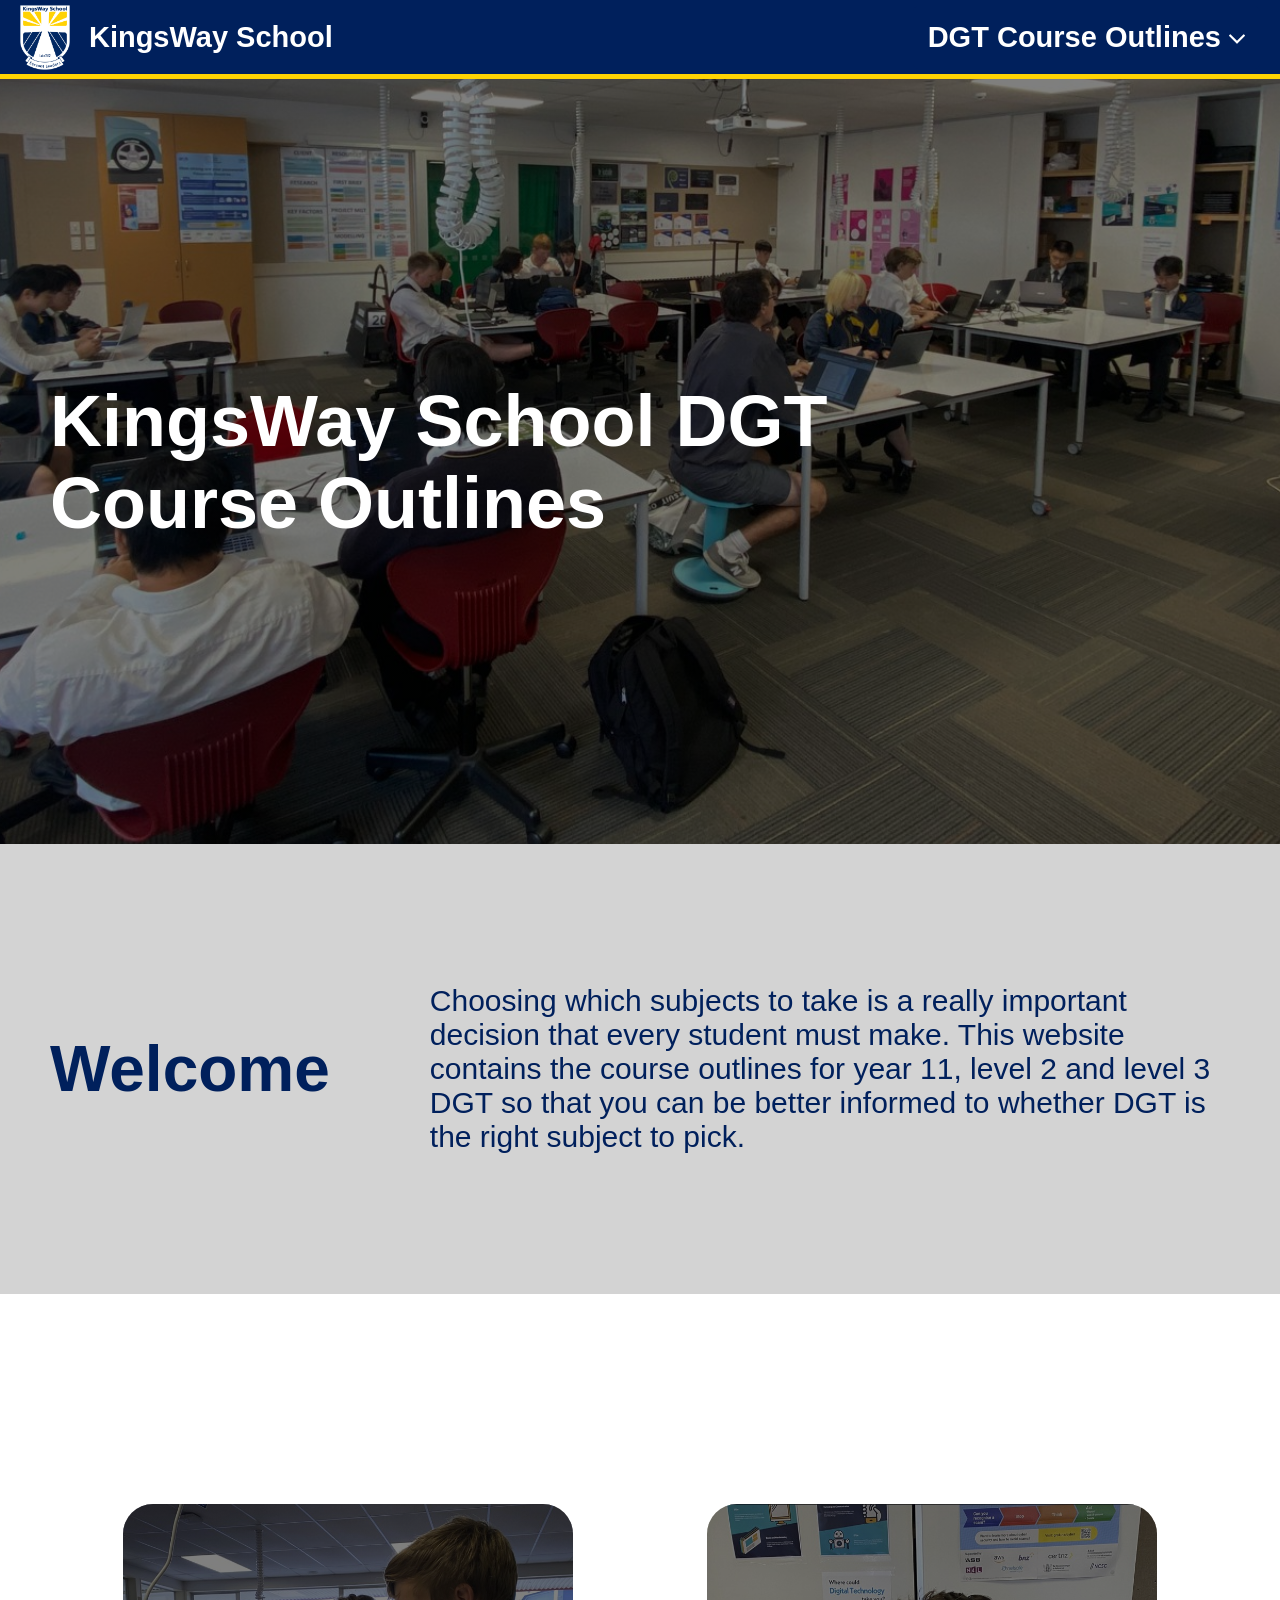
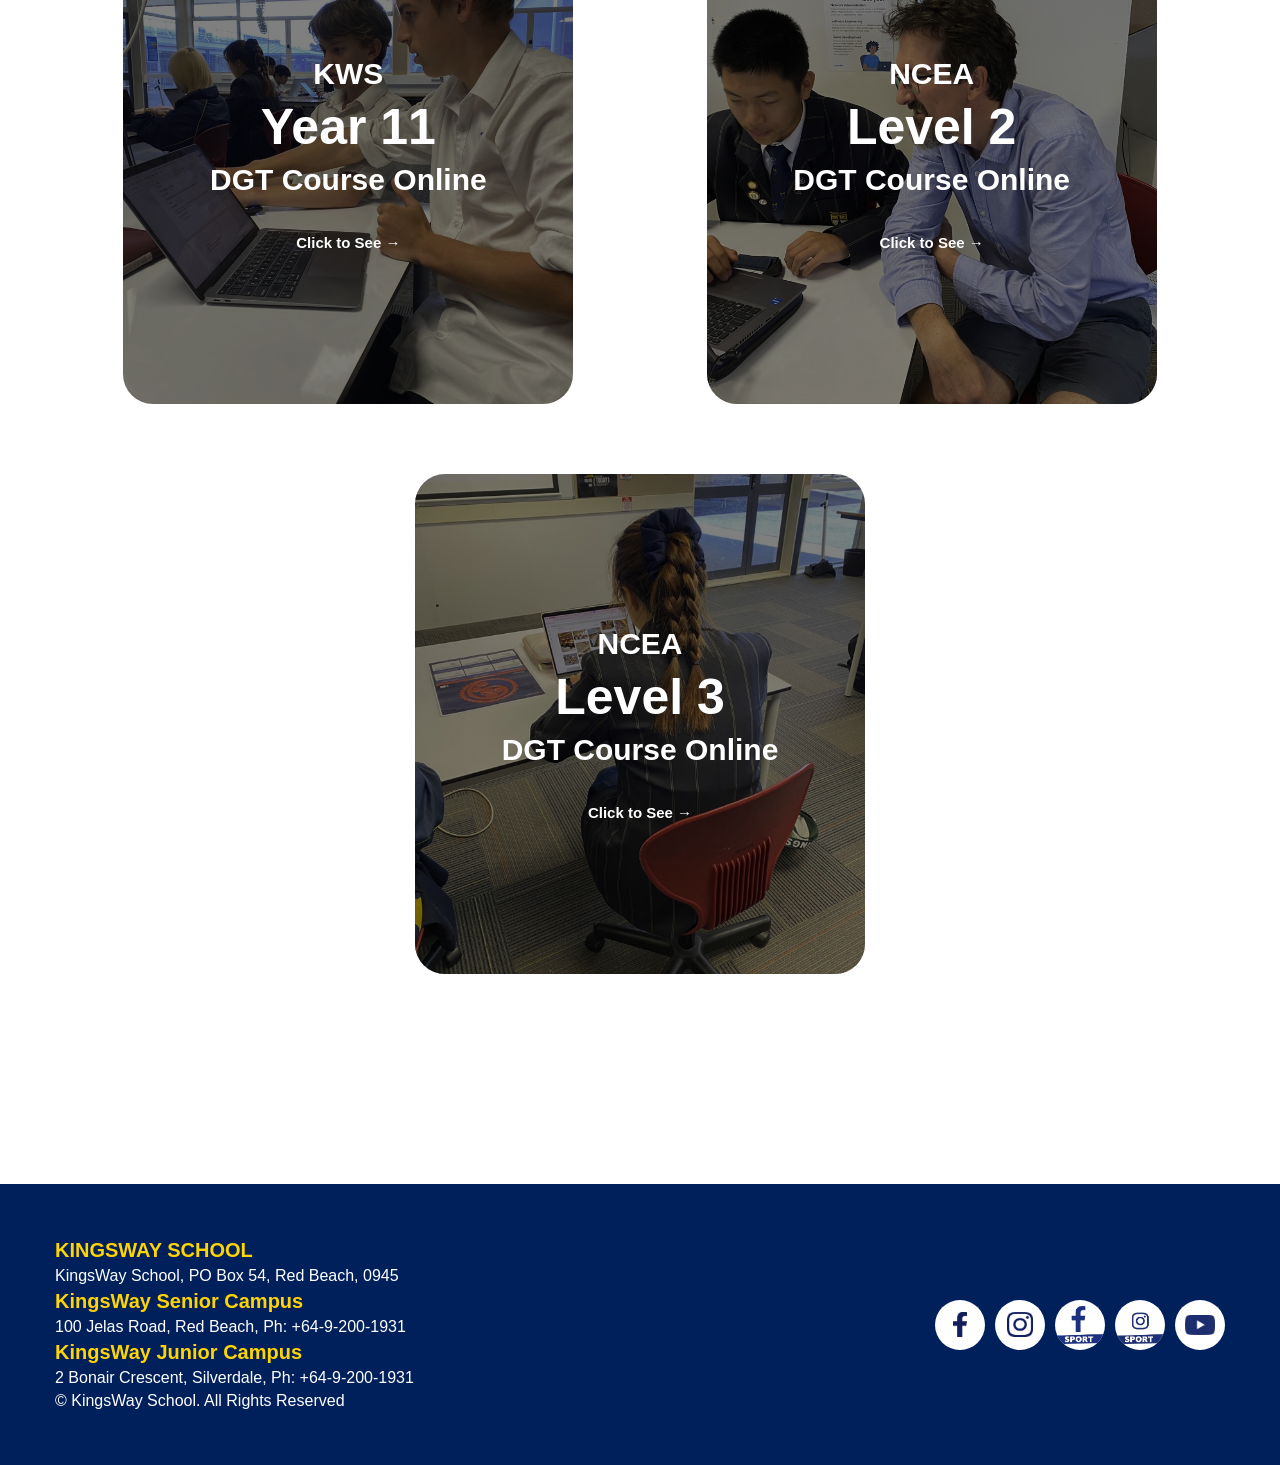
<file: Term 1 2026 DGT Website/index.html>
<!DOCTYPE html>
<html lang="en">
    <head>
        <!-- Links style to this page and sets descriptions, keyword and viewport.  -->
        <!-- Title sets what the viewer sees as the tab name -->
        <title> DGT Course Outlines</title>

        <!-- Links this page to the style sheet -->
        <link href="styles/style.css" rel = "stylesheet">

        <!-- links the JavaScript -->
        <script src = "scripts/scripts.js" defer></script>

        <meta charset = "UTF-8">
        <meta name = "description" content = "This is a website that has the course outlines for L1, L2 and L3 DGT For students at KingsWay school">
        <meta name = "viewport" content = "width=device-width, initial-scale=1.0">
        <meta name = "keywords" content = "DGT, Course Outlines, KingsWay School">
            
    </head>


    <body>
        <!-- div that puts a background around the title and the navbar -->
        <div class = "new_title_background">
            
            <!-- Nav Bar where all the links to other pages are -->
            <nav> 
                <!-- Container that holds the whole navbar -->
                <div class = "nav_bar">
                    <div class = "nav_logo_div">
                        
                        <a class = "logo_link_img_a" href = "index.html"><img alt = "KingsWay School Logo" src="images/kingsway-school-logo.png" class = "logo_link_img"></a>
                        <a class = "nav_bar_text" href = "index.html">KingsWay School</a>
                    </div>
                    <div class = "nav_link_div">
                        <!-- dropdown menu-->
                        <div class="dropdown" data-dropdown>
                            <!-- dropdown menu button (when clicked the dropdown menu will open)-->
                            <button class = "nav_bar_text" id = "dropdown_toggle_button" data-dropdown-button>DGT Course Outlines <img alt = "Drop down arrow" src="images/drop_down_arrow.svg" class = "drop_down_arrow"></button>
                            <!-- dropdown menu content -->
                            <div class="dropdown_menu">
                                <a href = "dgt_course_outline_y11.html" class = "nav_bar_text drop_down_text">DGT Y11</a>
                                <a href = "dgt_course_outline_y12.html" class = "nav_bar_text drop_down_text">DGT L2</a>
                                <a href = "dgt_course_outline_y13.html" class = "nav_bar_text drop_down_text">DGT L3</a>
                            </div>
                        </div>
                    </div>
                </div>
            </nav>       

            <!-- title and its background -->
            <div class = "title">
                <div class = "behind_text">
                    <div class = "text_width_restrainer">
                        <h1>KingsWay School DGT Course Outlines</h1>
                    </div>
                </div>
            </div>

        </div>


        <!-- Text introducing the website that tells the user what it is about.  -->
        <div class = "introduction">

            <div class = "welcome_div">   
                <h2 class = "welcome_text">Welcome</h2>

            </div>

            <div class = "explanation_div">
                <p class = "main_page_body_text">Choosing which subjects to take is a really important decision that every student must make. This website contains the course outlines for year 11, level 2 and level 3 DGT so that you can be better informed to whether DGT is the right subject to pick. </p>

            </div>

        </div>


        <!-- Main buttons that link to about pages.  -->

        <div class = "body_link_div">


            <!-- links the DGT_Course_outline_L1 -->
            <a href="DGT_Course_outline_y11.html" class="body_link">
                <div class = "body_link_img_div" id = "year_11_body_link">
                    <div class = "body_link_color_div">
                        <h3 class = "body_link_text_small">KWS</h3>
                        <h3 class = "body_link_text_large">Year 11</h3>
                        <h3 class = "body_link_text_small">DGT Course Online</h3>
                        <h4 class = "body_link_text_tiny"> Click to See →</h4>
                    </div>
                </div>
            </a>

            <!-- links the DGT_Course_outline_L2 -->

            <a href="dgt_course_outline_y12.html" class="body_link">
                <div class = "body_link_img_div" id = "year_12_body_link">
                    <div class = "body_link_color_div">
                        <h3 class = "body_link_text_small">NCEA</h3>
                        <h3 class = "body_link_text_large">Level 2</h3>
                        <h3 class = "body_link_text_small">DGT Course Online</h3>
                        <h4 class = "body_link_text_tiny"> Click to See →</h4>
                    </div>
                </div>
            </a>

             <!-- links the DGT_Course_outline_L3 -->
            <a href="dgt_course_outline_y13.html" class="body_link">
                <div class = "body_link_img_div" id = "year_13_body_link">
                    <div class = "body_link_color_div">
                        <h3 class = "body_link_text_small">NCEA</h3>
                        <h3 class = "body_link_text_large">Level 3</h3>
                        <h3 class = "body_link_text_small">DGT Course Online</h3>
                        <h4 class = "body_link_text_tiny"> Click to See →</h4>
                    </div>
                </div>
            </a>



        </div>




        <footer>
            <!-- gives info about KingsWay school -->
            <div class = "footer_div">
                <div class = "footer_info_div"> 
                    <h3 class = "footer_text">KINGSWAY SCHOOL</h3>
                    <p class = "footer_text">KingsWay School, PO Box 54, Red Beach, 0945</p>
                    <h3 class = "footer_text">KingsWay Senior Campus</h3>
                    <p class = "footer_text">100 Jelas Road, Red Beach, Ph: +64-9-200-1931</p>
                    <h3 class = "footer_text">KingsWay Junior Campus</h3>
                    <p class = "footer_text">2 Bonair Crescent, Silverdale, Ph: +64-9-200-1931</p>
                    <p class = "footer_text">© KingsWay School. All Rights Reserved</p>
                </div>


                <!-- links all of KingsWays other sites -->
                <div class = "footer_link_div">
                    <a href="https://www.facebook.com/kingsway.school.nz" target = "_blank" class = "footer_link">
                        <div class = "footer_link_content">
                            <img alt = "facebook logo" src = "images/facebook_f_no_background.png" class = "footer_link_img">
                        </div>
                    </a>
                    <a href="https://www.instagram.com/kingsway_school_nz/" target = "_blank" class = "footer_link">
                        <div class = "footer_link_content">
                            <img alt = "instagram Logo" src = "images/instagram_logo_no_background.png" class= "footer_link_img">
                        </div>
                    </a>
                    <a href="https://www.facebook.com/KingswaySchoolSport" target = "_blank" class = "footer_link">
                        <div class = "footer_link_content">
                            <img alt = "Facebook sports Logo" src = "images/facebook_sport_logo_no_background.png" class = "footer_link_img_large">
                        </div>
                    </a>
                    <a href="http://instagram.com/kingsway.sport/" target = "_blank" class = "footer_link">
                        <div class = "footer_link_content">
                            <img alt = "Instagram sports logo" src = "images/instagram_sport_logo.png" class = "footer_link_img_large">
                        </div>
                    </a>
                    <a href="https://www.youtube.com/channel/UCqCFdAfrhP3bWX5LSuPSF2A/featured?view_as=subscriber" target = "_blank" class = "footer_link">
                        <div class = "footer_link_content">
                            <img alt = "Youtube Logo" src = "images/youtube_logo.png" class = "footer_link_img_small">
                        </div>
                    </a>
                </div>
            </div>
        </footer>




    </body>
</html>
</file>
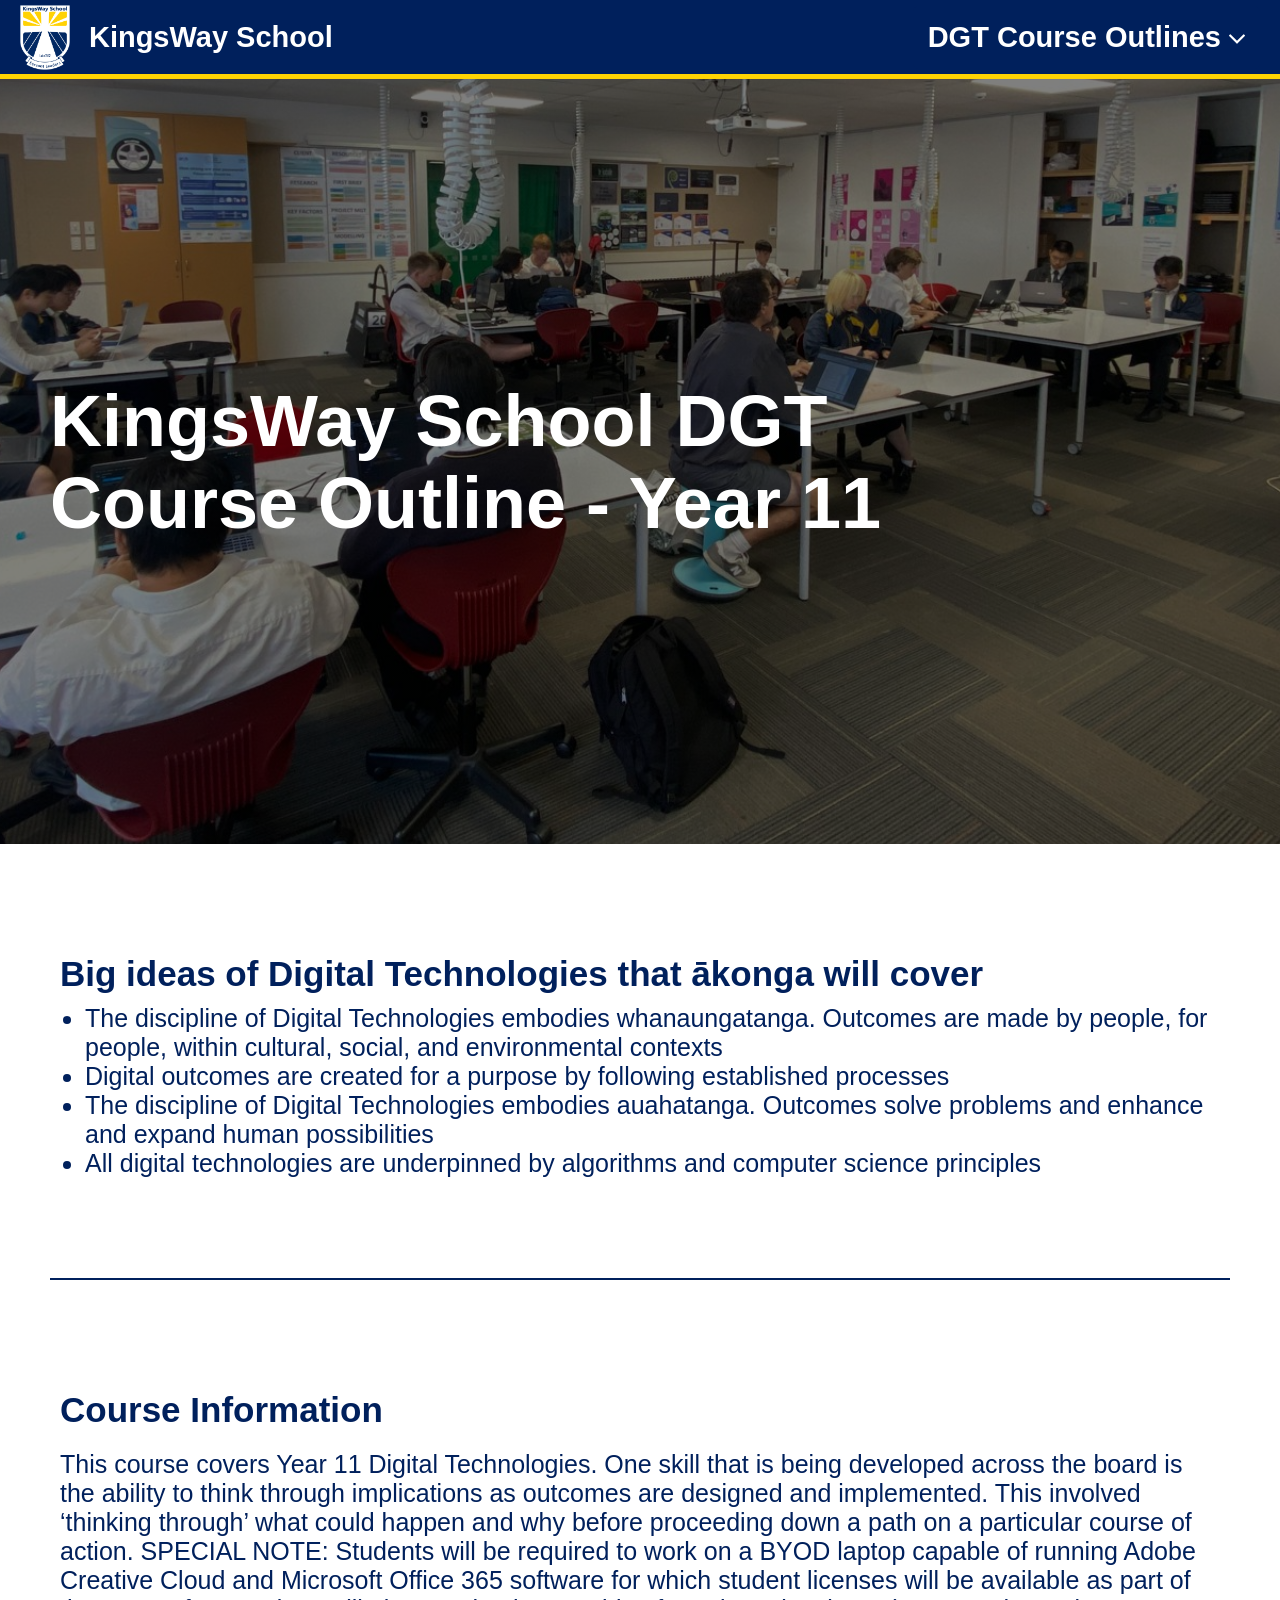
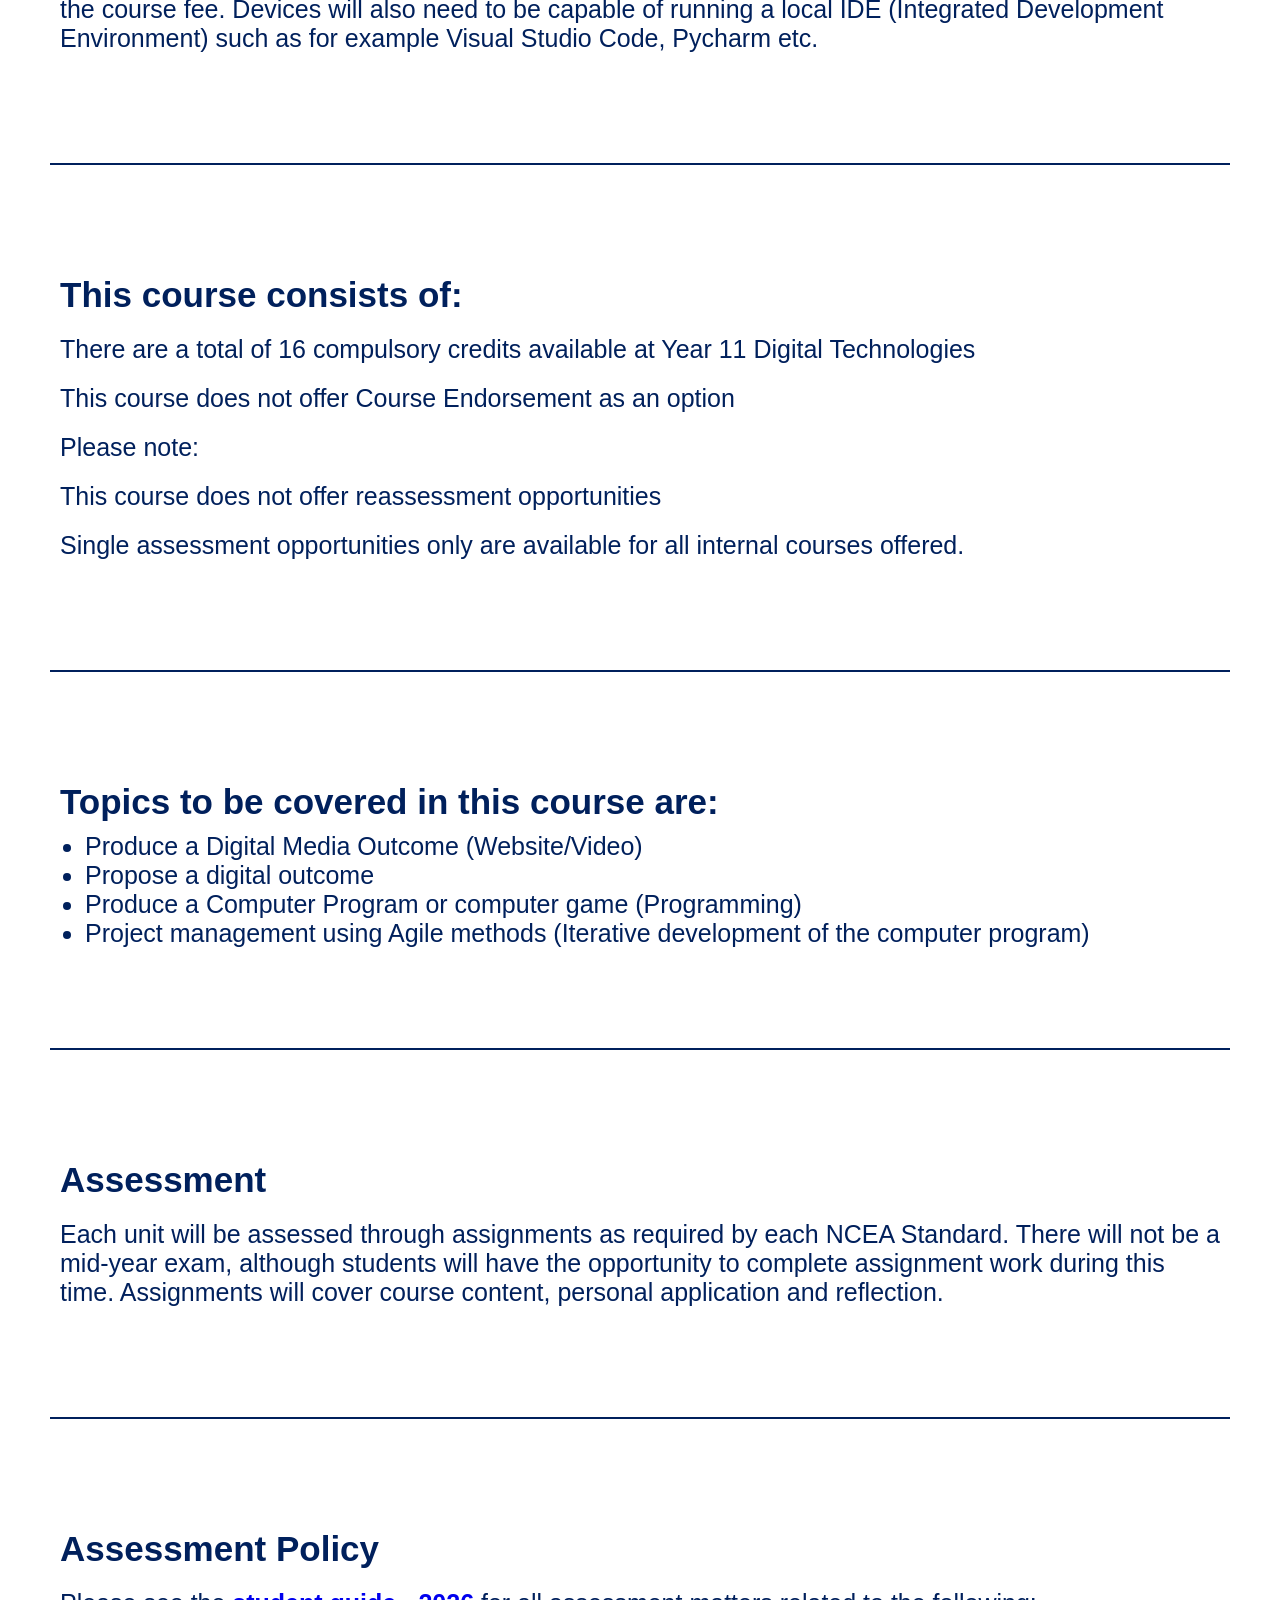
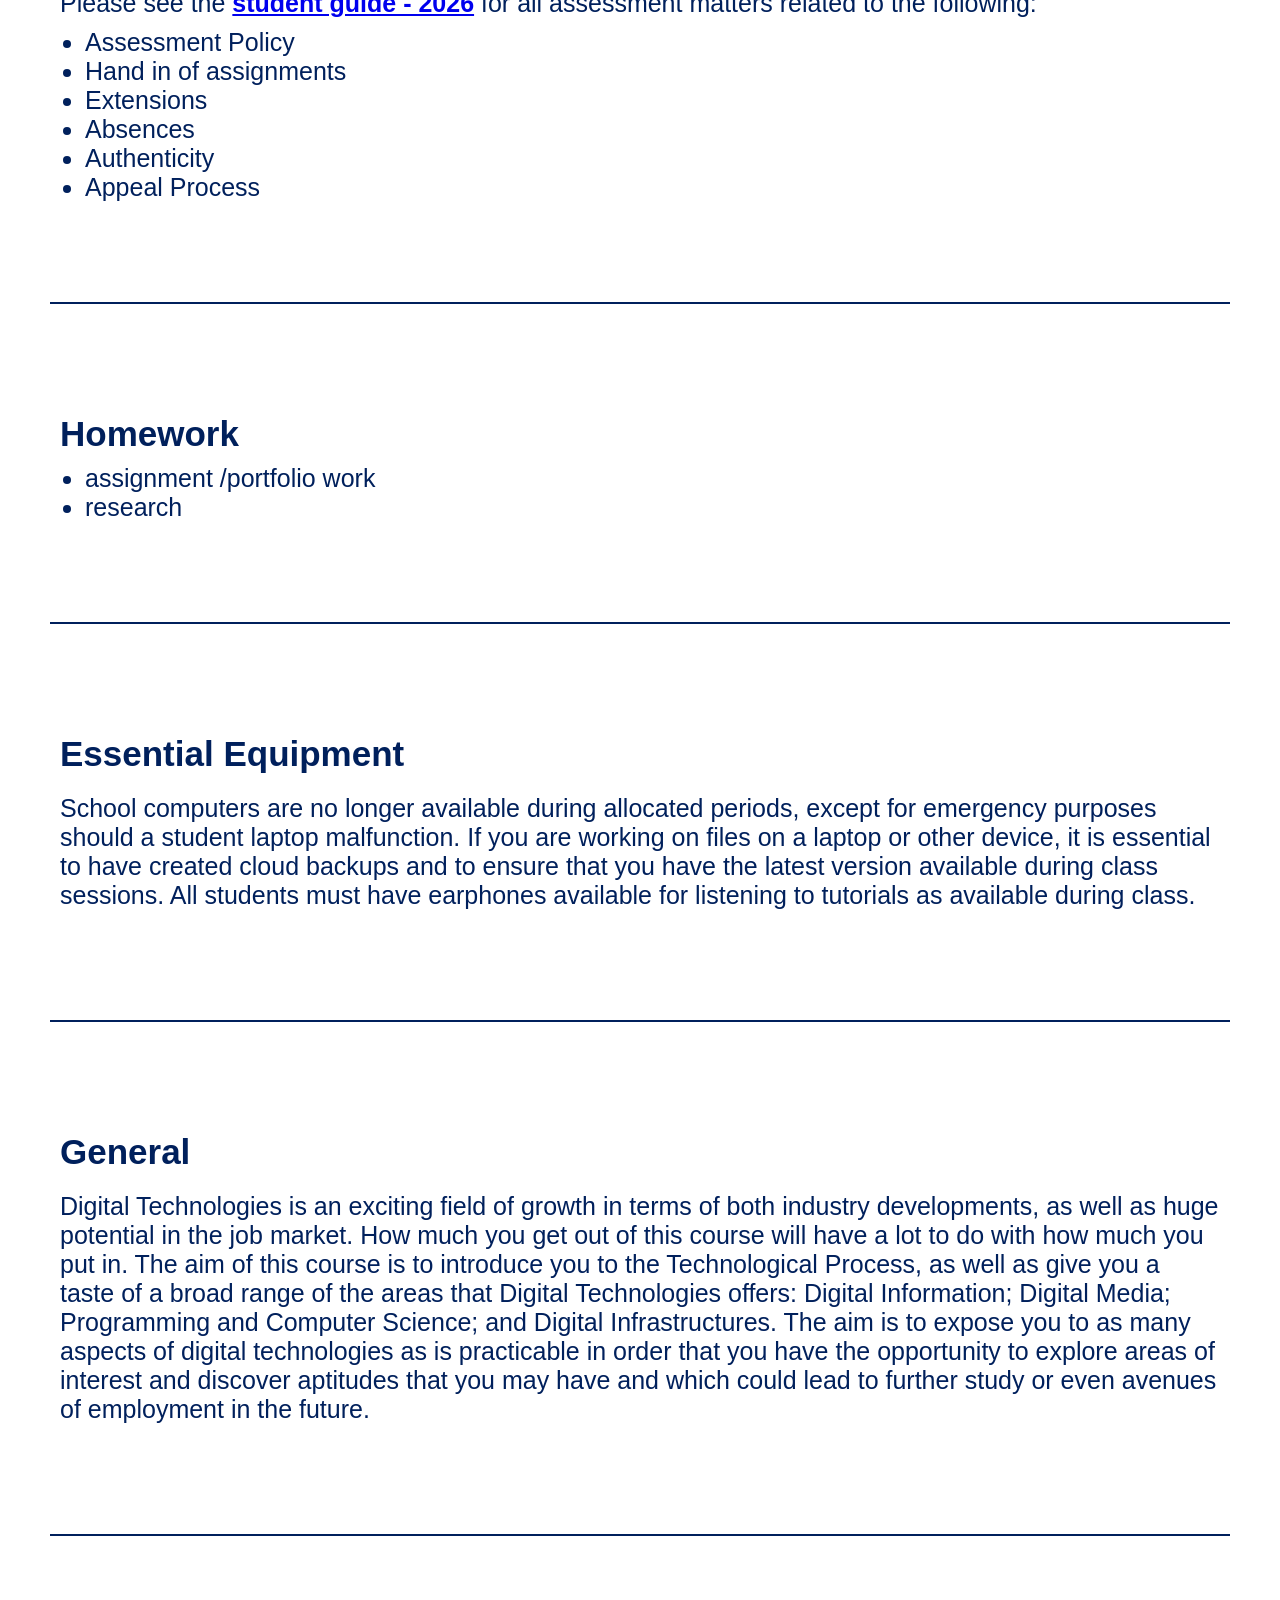
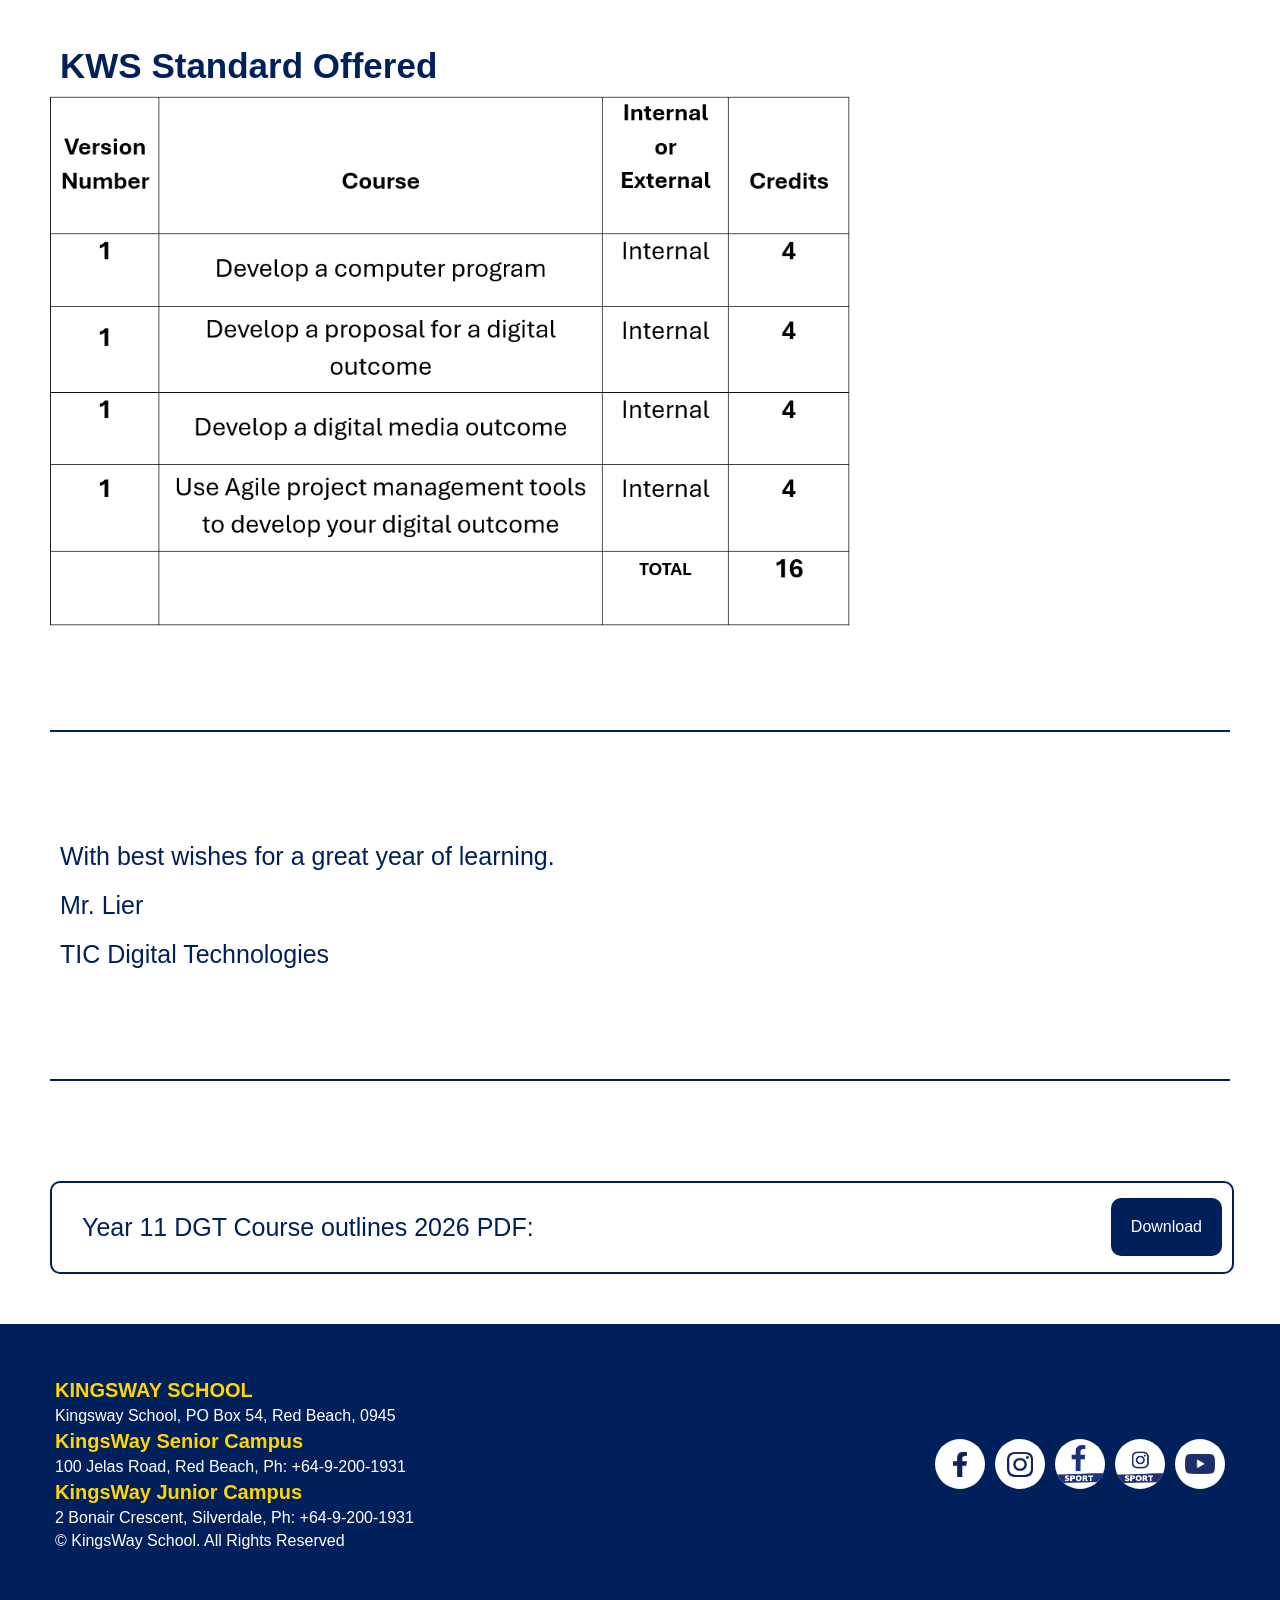
<file: Term 1 2026 DGT Website/dgt_course_outline_y11.html>
<!DOCTYPE html>
<html lang="en">
    <head>
        <!-- Links style to this page and sets descriptions, keyword and viewport.  -->
        <!-- Title sets what the viewer sees as the tab name -->
        <title> DGT Course Outlines Year 11</title>
        <!-- Links this page to the style sheet -->
        <link href="styles/style.css" rel = "stylesheet">
        <!-- links the JavaScript -->
        <script src = "scripts/scripts.js" defer></script>

        <meta charset = "UTF-8">
        <meta name = "description" content = "This is a website that has the course outlines for L1, L2 and L3 DGT For students at KingsWay school">
        <meta name = "viewport" content = " width=device-width, initial-scale=1.0">
        <meta name = "keywords" content = "DGT, Course Outlines, KingsWay School">
            
    </head>  


    <body>
        <!-- div that puts a background around the title and the navbar -->
        <div class = "new_title_background">
            
            <!-- Nav Bar where all the links to other pages are -->
            <nav> 
                <!-- Container that holds the whole navbar -->
                <div class = "nav_bar">
                    <!-- Right ~50% of nav bar that holds the logo and "KingsWay School" Text. -->
                    <div class = "nav_logo_div">
                        <a class = "logo_link_img_a" href = "index.html"><img alt = "KingsWay School Logo" src="images/kingsway-school-logo.png" class = "logo_link_img"></a>
                        <a class = "nav_bar_text" href = "index.html">KingsWay School</a>
                    </div>
                    <!-- Left ~50% of navbar that holds the dropdown menu -->
                    <div class = "nav_link_div">
                        <!-- dropdown menu-->
                        <div class="dropdown" data-dropdown>
                            <!-- dropdown menu button (when clicked the dropdown menu will open)-->
                            <button class = "nav_bar_text" id = "dropdown_toggle_button" data-dropdown-button>DGT Course Outlines <img alt = "Drop down arrow" src="images/drop_down_arrow.svg" class = "drop_down_arrow"></button>
                            <!-- dropdown menu content -->
                            <div class="dropdown_menu">
                                <a href = "dgt_course_outline_y11.html" class = "nav_bar_text drop_down_text">DGT Y11</a>
                                <a href = "dgt_course_outline_y12.html" class = "nav_bar_text drop_down_text">DGT L2</a>
                                <a href = "dgt_course_outline_y13.html" class = "nav_bar_text drop_down_text">DGT L3</a>
                            </div>
                        </div>
                    </div>
                </div>    
            </nav>       

            <!-- title and its background -->
            <div class = "title">
                <div class = "behind_text">
                    <div class = "text_width_restrainer">
                        <h1>KingsWay School DGT Course Outline - Year 11</h1>
                    </div>
                </div>
            </div>

        </div>

        <!-- is the main imfomation in the website -->
        <div class = "page_info_div">  
            
            <div>
                <h2>Big ideas of Digital Technologies that ākonga will cover</h2>
                <ul>

                    <li>The discipline of Digital Technologies embodies whanaungatanga. Outcomes are made by people, for people, within cultural, social, and environmental contexts </li>
                    <li>Digital outcomes are created for a purpose by following established processes </li>
                    <li>The discipline of Digital Technologies embodies auahatanga. Outcomes solve problems and enhance and expand human possibilities</li>
                    <li>All digital technologies are underpinned by algorithms and computer science principles</li>

                </ul>
            </div>


            <div>
                <h2>Course Information</h2>
                <p>This course covers Year 11 Digital Technologies. One skill that is being developed across the board is the ability to think through implications as outcomes are designed and implemented. This involved ‘thinking through’ what could happen and why before proceeding down a path on a particular course of action.  
                    SPECIAL NOTE:  Students will be required to work on a BYOD laptop capable of running Adobe Creative Cloud and Microsoft Office 365 software for which student licenses will be available as part of the course fee. Devices will also need to be capable of running a local IDE (Integrated Development Environment) such as for example Visual Studio Code, Pycharm etc.
                </p>
            </div>


            <div>
                <h2>This course consists of: </h2>
                <p>There are a total of 16 compulsory credits available at Year 11 Digital Technologies</p>
                <p>This course does not offer Course Endorsement as an option</p>
                <p>Please note:</p>
                <p>This course does not offer reassessment opportunities</p>
                <p>Single assessment opportunities only are available for all internal courses offered.</p>
            </div>


            <div>
                <h2>Topics to be covered in this course are:</h2>
                <ul>
                    <li>Produce a Digital Media Outcome (Website/Video)</li>
                    <li>Propose a digital outcome</li>
                    <li>Produce a Computer Program or computer game (Programming)</li>
                    <li>Project management using Agile methods (Iterative development of the computer program)</li>
                </ul>
            </div>

            <div>
                <h2>Assessment</h2>
                <p>Each unit will be assessed through assignments as required by each NCEA Standard. There will not be a mid-year exam, although students will have the opportunity to complete assignment work during this time. Assignments will cover course content, personal application and reflection.</p>
            </div>


            <div>
                <h2>Assessment Policy</h2>
                <p>Please see the <a href = "https://kingsway.school.nz/wp-content/uploads/2026/02/NCEA-Assessment-procedures-Student-Handbook-2026.pdf" target = "_blank"><span class = "bold">student guide - 2026</span></a> for all assessment matters related to the following:</p>
                
                <ul>
                    <li>Assessment Policy</li>
                    <li>Hand in of assignments</li>
                    <li>Extensions</li>
                    <li>Absences</li>
                    <li>Authenticity </li>
                    <li>Appeal Process</li>
                </ul>
            </div>



            <div>
                <h2>Homework</h2>
                <ul>
                    <li>assignment /portfolio work</li>
                    <li>research</li>
                </ul>
            </div>


            <div>
                <h2>Essential Equipment</h2>
                <p>School computers are no longer available during allocated periods, except for emergency purposes should a student laptop malfunction. If you are working on files on a laptop or other device, it is essential to have created cloud backups and to ensure that you have the latest version available during class sessions. All students must have earphones available for listening to tutorials as available during class. </p>
            </div>




            <div>
                <h2>General</h2>
                <p>Digital Technologies is an exciting field of growth in terms of both industry developments, as well as huge potential in the job market.  How much you get out of this course will have a lot to do with how much you put in.  The aim of this course is to introduce you to the Technological Process, as well as give you a taste of a broad range of the areas that Digital Technologies offers: Digital Information; Digital Media; Programming and Computer Science; and Digital Infrastructures. The aim is to expose you to as many aspects of digital technologies as is practicable in order that you have the opportunity to explore areas of interest and discover aptitudes that you may have and which could lead to further study or even avenues of employment in the future.</p>
            </div>


            <div>
                <h2>KWS Standard Offered</h2>
                <img class = "standards_offered" src="images/year_11_standards_offered.png" alt="Table of info about KWS standard offered for year 11 students">

            </div>
                
            
            

            <div>
                <P>With best wishes for a great year of learning.</P>
                <P>Mr. Lier</P>
                <p>TIC Digital Technologies</p>
            </div>  


        </div>
        

        <div class = "download_div_margin">
            <div class = "download_div">
                <p class = "download_text">Year 11 DGT Course outlines 2026 PDF:</p>
                <a class = "download_link" href="documents/year-11-dgt-course-outline-2026.pdf" download>Download</a>
            </div>
        </div>





        



        <footer>
            <!-- gives info about KingsWay school -->
            <div class = "footer_div">
                <div class = "footer_info_div"> 
                    <h3 class = "footer_text">KINGSWAY SCHOOL</h3>
                    <p class = "footer_text">Kingsway School, PO Box 54, Red Beach, 0945</p>
                    <h3 class = "footer_text">KingsWay Senior Campus</h3>
                    <p class = "footer_text">100 Jelas Road, Red Beach, Ph: +64-9-200-1931</p>
                    <h3 class = "footer_text">KingsWay Junior Campus</h3>
                    <p class = "footer_text">2 Bonair Crescent, Silverdale, Ph: +64-9-200-1931</p>
                    <p class = "footer_text">© KingsWay School. All Rights Reserved</p>
                </div>


                <!-- links all of KingsWays other sites -->
                <div class = "footer_link_div">
                    <a href="https://www.facebook.com/kingsway.school.nz" target = "_blank" class = "footer_link">
                        <div class = "footer_link_content">
                            <img alt = "facebook logo" src = "images/facebook_f_no_background.png" class = "footer_link_img">
                        </div>
                    </a>
                    <a href="https://www.instagram.com/kingsway_school_nz/" target = "_blank" class = "footer_link">
                        <div class = "footer_link_content">
                            <img alt = "instagram Logo" src = "images/instagram_logo_no_background.png" class= "footer_link_img">
                        </div>
                    </a>
                    <a href="https://www.facebook.com/KingswaySchoolSport" target = "_blank" class = "footer_link">
                        <div class = "footer_link_content">
                            <img alt = "Facebook sports Logo" src = "images/facebook_sport_logo_no_background.png" class = "footer_link_img_large">
                        </div>
                    </a>
                    <a href="http://instagram.com/kingsway.sport/" target = "_blank" class = "footer_link">
                        <div class = "footer_link_content">
                            <img alt = "Instagram sports logo" src = "images/instagram_sport_logo.png" class = "footer_link_img_large">
                        </div>
                    </a>
                    <a href="https://www.youtube.com/channel/UCqCFdAfrhP3bWX5LSuPSF2A/featured?view_as=subscriber" target = "_blank" class = "footer_link">
                        <div class = "footer_link_content">
                            <img alt = "Youtube Logo" src = "images/youtube_logo.png" class = "footer_link_img_small">
                        </div>
                    </a>
                </div>
            </div>
        </footer>




    </body>
</html>
</file>
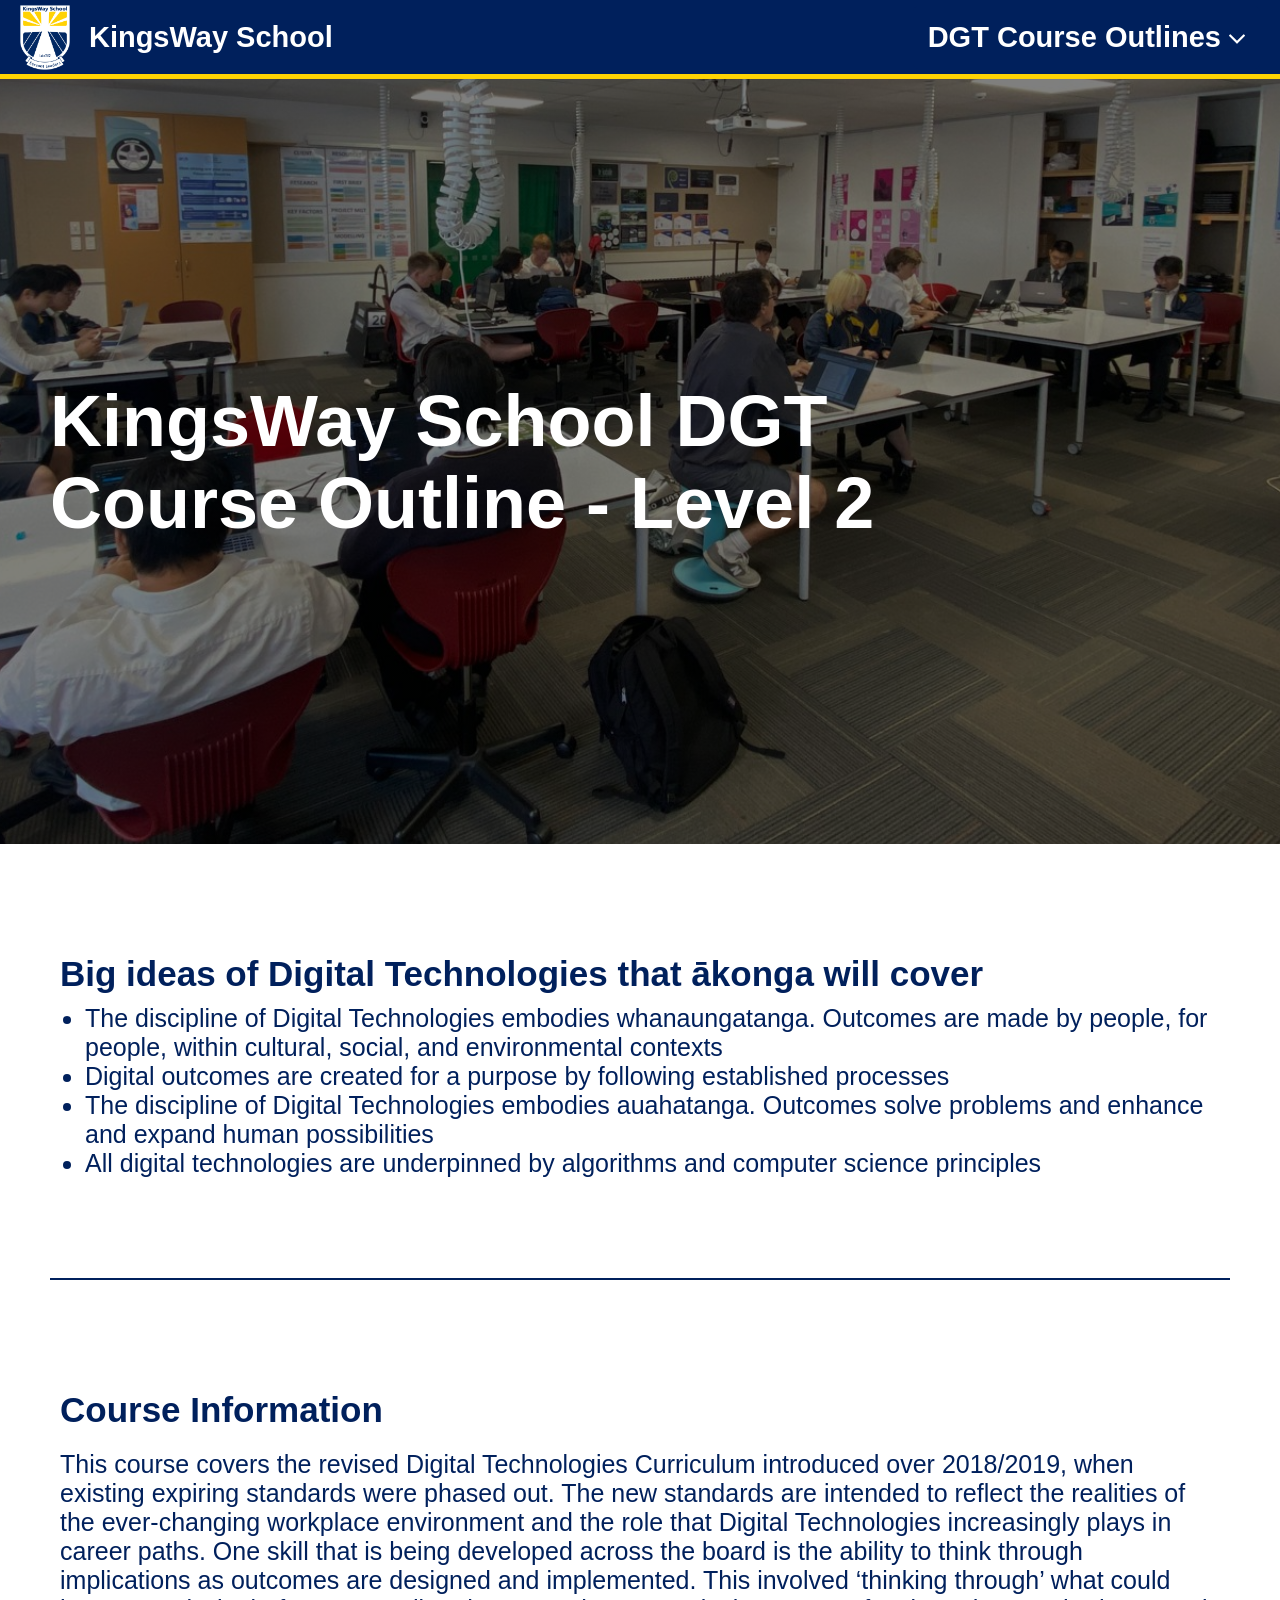
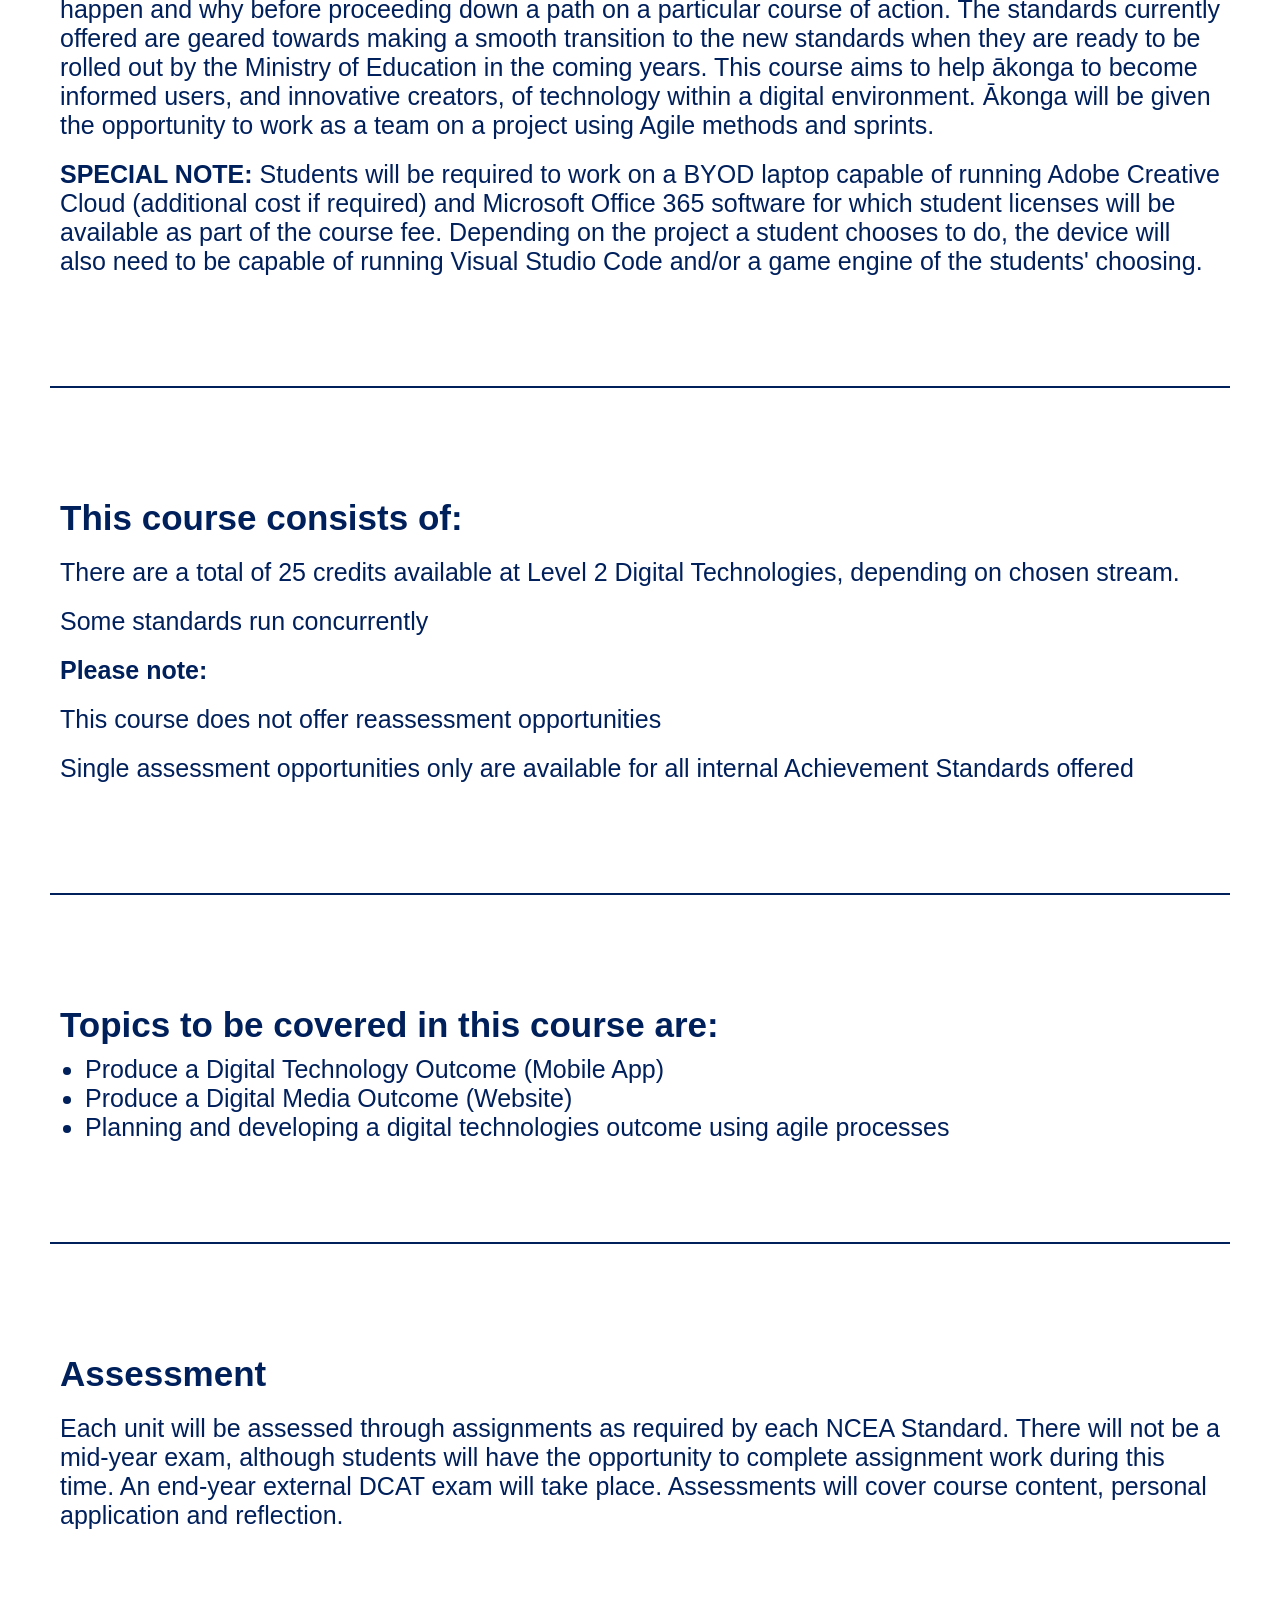
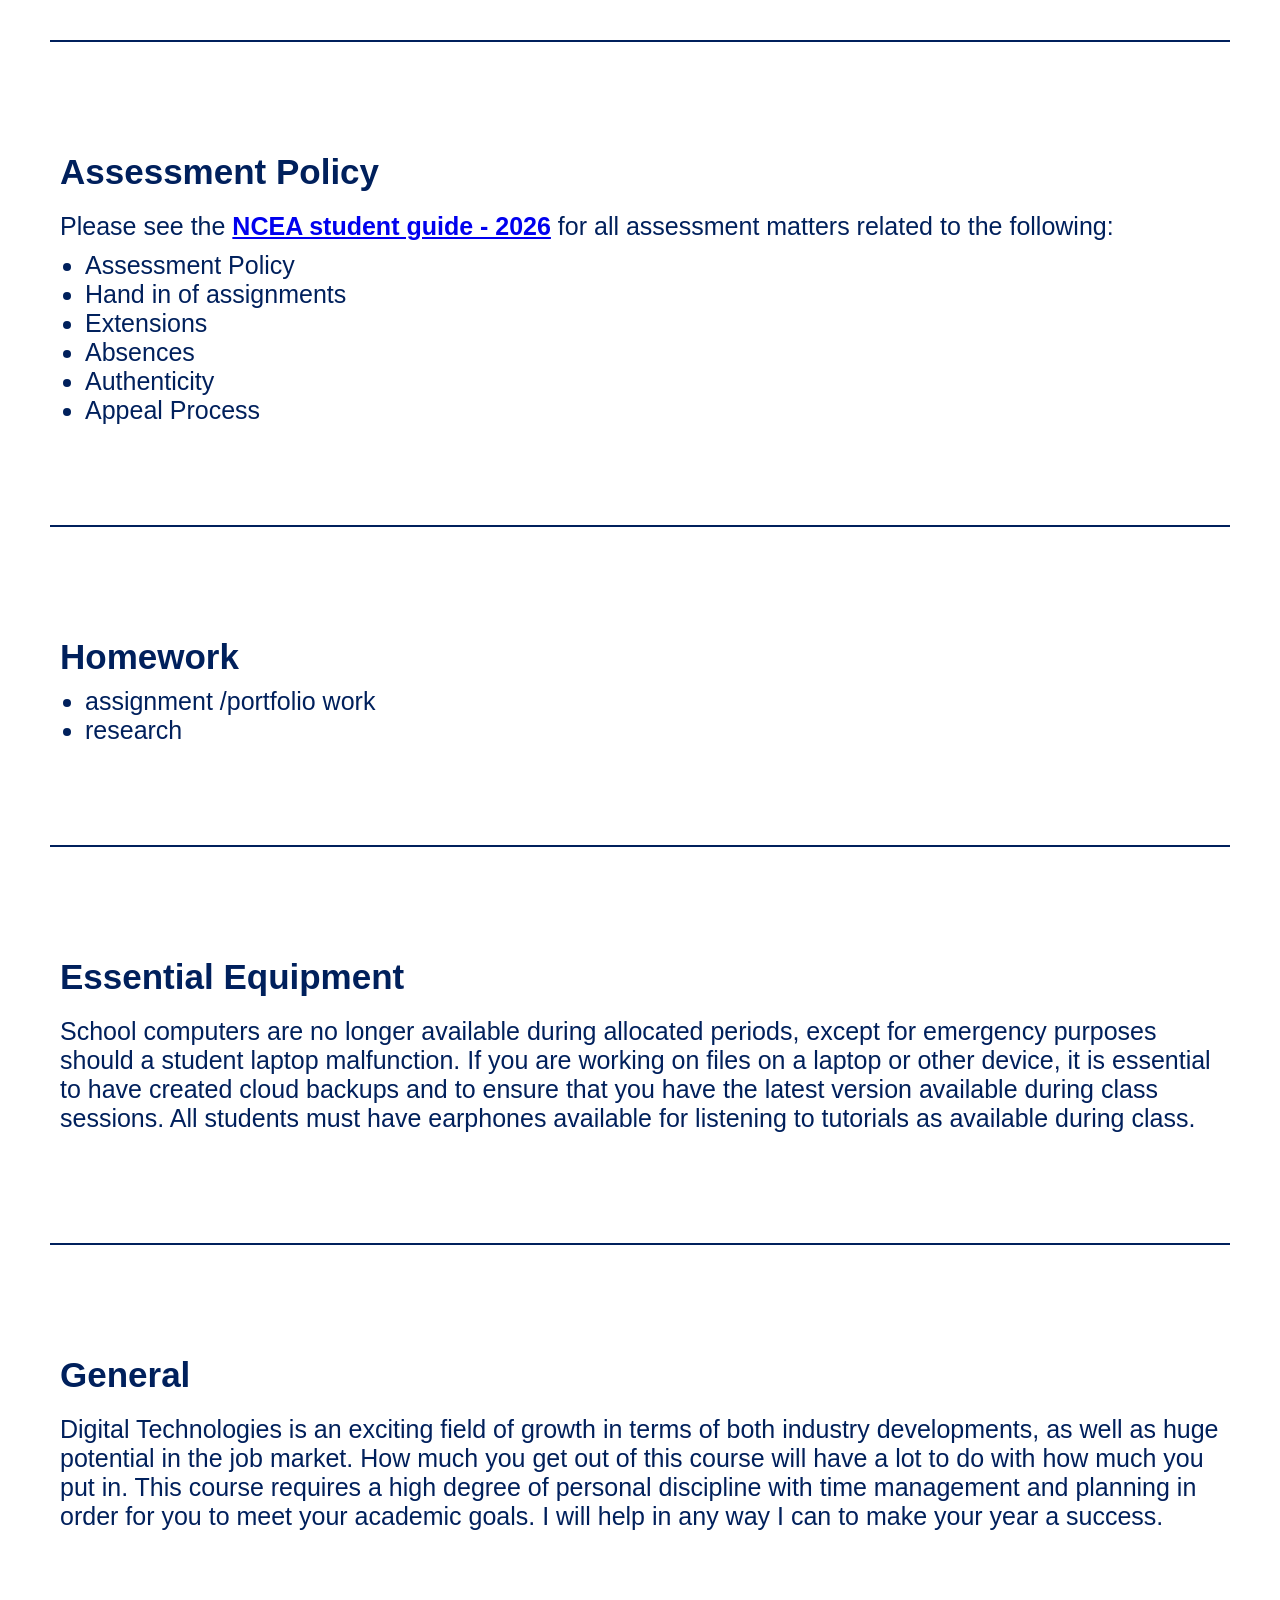
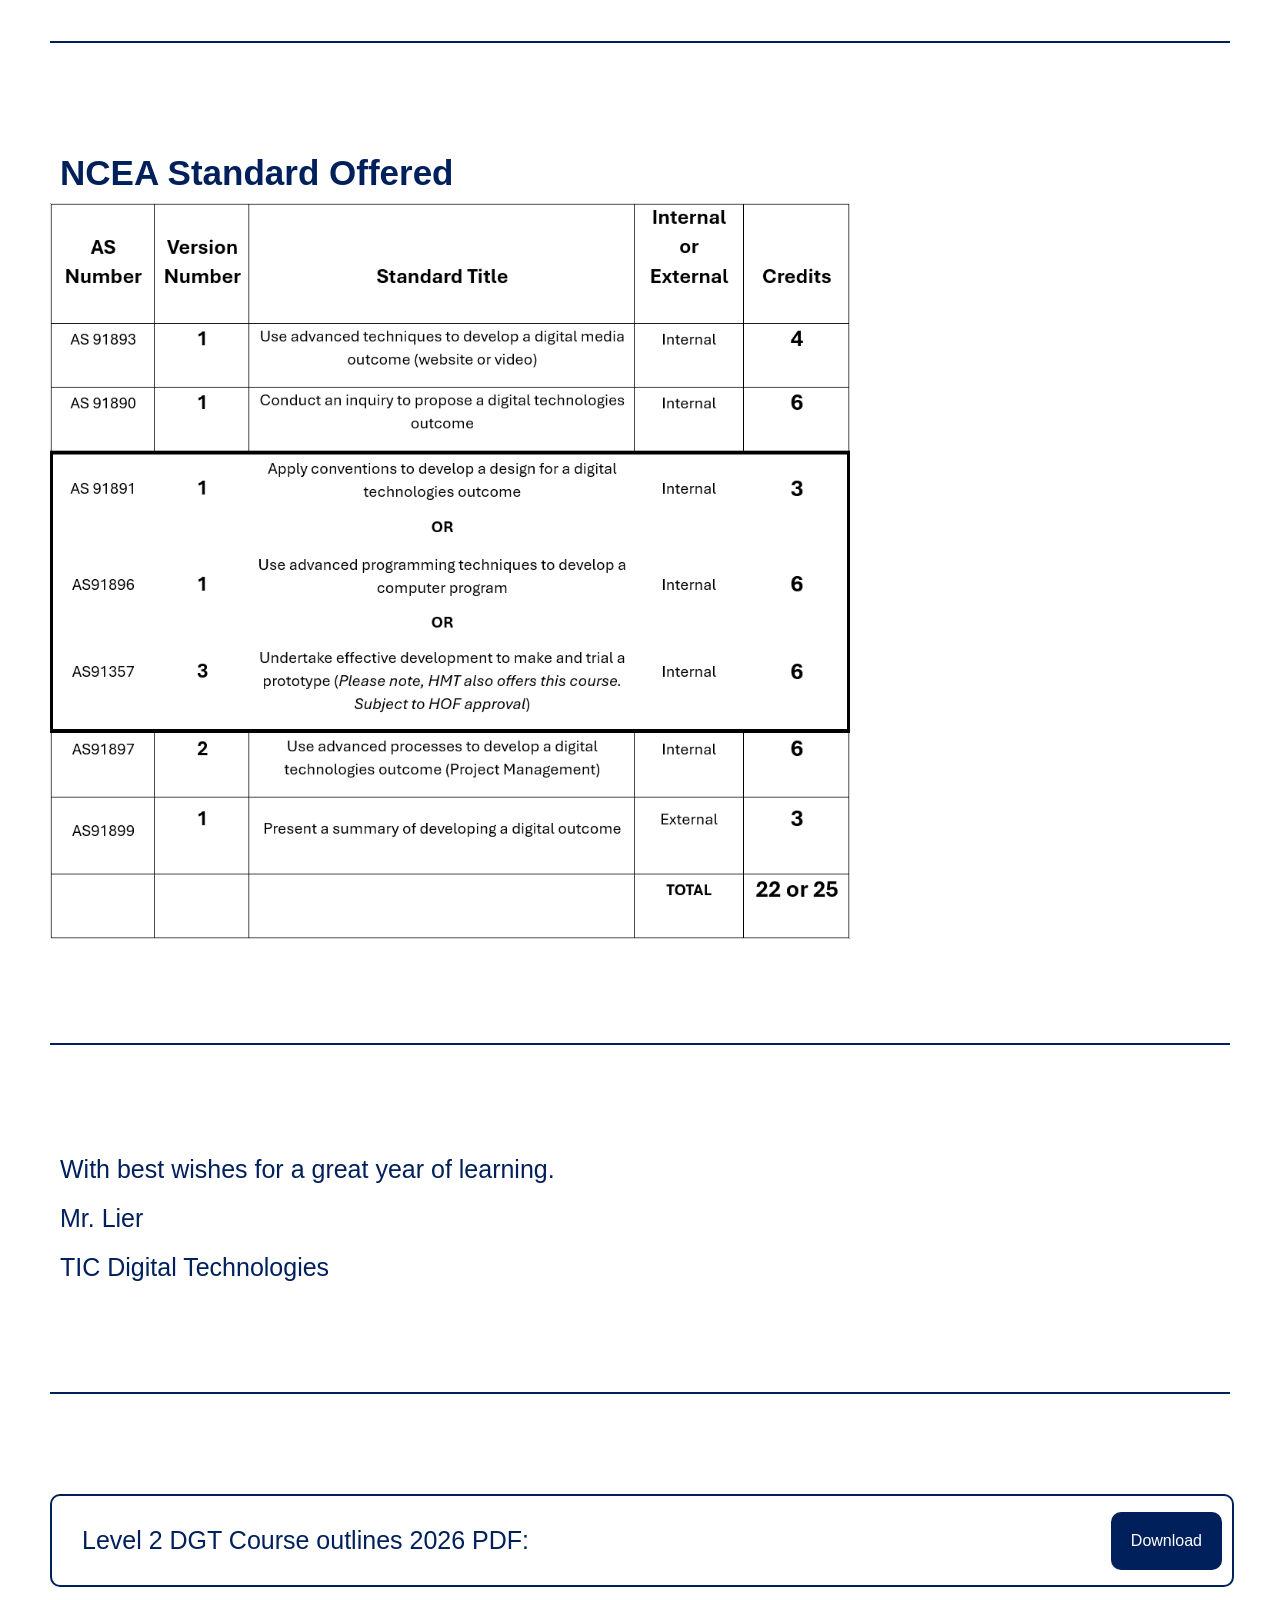
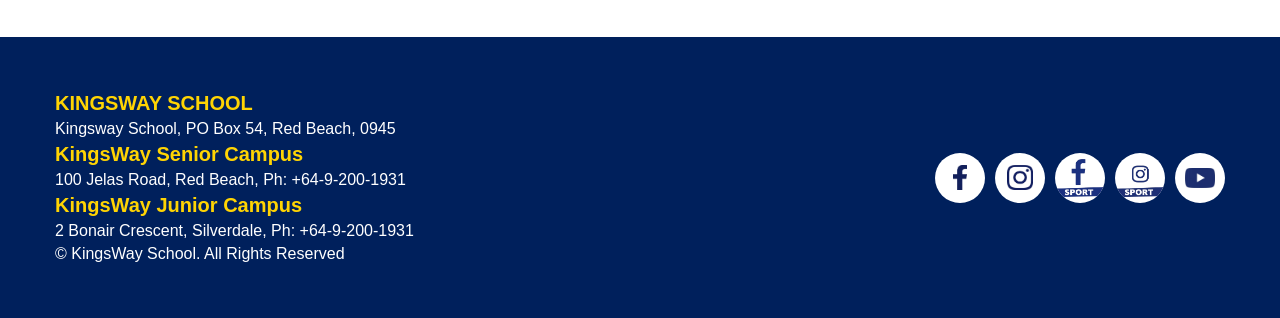
<file: Term 1 2026 DGT Website/dgt_course_outline_y12.html>
<!DOCTYPE html>
<html lang="en">
    <head>
        <!-- Links style to this page and sets descriptions, keyword and viewport.  -->
        <!-- Title sets what the viewer sees as the tab name -->
        <title> DGT Course Outline Level 2</title>
        <!-- Links this page to the style sheet -->
        <link href="styles/style.css" rel = "stylesheet">
        <!-- links the JavaScript -->
        <script src = "scripts/scripts.js" defer></script>

        <meta charset = "UTF-8">
        <meta name = "description" content = "This is a website that has the course outlines for L1, L2 and L3 DGT For students at KingsWay school">
        <meta name = "viewport" content = " width=device-width, initial-scale=1.0">
        <meta name = "keywords" content = "DGT, Course Outlines, KingsWay School">
            
    </head>  


    <body>
        <!-- div that puts a background around the title and the navbar -->
        <div class = "new_title_background">
            
            <!-- Nav Bar where all the links to other pages are -->
            <nav> 
                <!-- Container that holds the whole navbar -->
                <div class = "nav_bar">
                    <!-- Right ~50% of nav bar that holds that logo and "KingsWay School" Text. -->
                    <div class = "nav_logo_div">
                        <a class = "logo_link_img_a" href = "index.html"><img alt = "KingsWay School Logo" src="images/kingsway-school-logo.png" class = "logo_link_img"></a>
                        <a class = "nav_bar_text" href = "index.html">KingsWay School</a>
                    </div>
                    <!-- Left ~50% of navbar that holds the dropdown menu -->
                    <div class = "nav_link_div">
                        <!-- dropdown menu-->
                        <div class="dropdown" data-dropdown>
                            <!-- dropdown menu button (when clicked the dropdown menu will open)-->
                            <button class = "nav_bar_text" id = "dropdown_toggle_button" data-dropdown-button>DGT Course Outlines <img alt = "Drop down arrow" src="images/drop_down_arrow.svg" class = "drop_down_arrow"></button>
                            <!-- drop down menu content -->
                            <div class="dropdown_menu">
                                <a href = "dgt_course_outline_y11.html" class = "nav_bar_text drop_down_text">DGT Y11</a>
                                <a href = "dgt_course_outline_y12.html" class = "nav_bar_text drop_down_text">DGT L2</a>
                                <a href = "dgt_course_outline_y13.html" class = "nav_bar_text drop_down_text">DGT L3</a>
                            </div>
                        </div>
                    </div>
                </div>    
            </nav>       

            <!-- title and its background -->
            <div class = "title">
                <div class = "behind_text">
                    <div class = "text_width_restrainer">
                        <h1>KingsWay School DGT Course Outline - Level 2</h1>
                    </div>
                </div>
            </div>

        </div>

        <!-- is the main imfomation in the website -->
        <div class = "page_info_div">

            <div>
                <h2>Big ideas of Digital Technologies that ākonga will cover</h2>
                <ul>
                    <li>The discipline of Digital Technologies embodies whanaungatanga. Outcomes are made by people, for people, within cultural, social, and environmental contexts</li>
                    <li>Digital outcomes are created for a purpose by following established processes</li>
                    <li>The discipline of Digital Technologies embodies auahatanga. Outcomes solve problems and enhance and expand human possibilities</li>
                    <li>All digital technologies are underpinned by algorithms and computer science principles</li>
                </ul>
            </div>

            

            <div>
                <h2>Course Information</h2>

                <p>This course covers the revised Digital Technologies Curriculum introduced over 2018/2019, when existing expiring standards were phased out. The new standards are intended to reflect the realities of the ever-changing workplace environment and the role that Digital Technologies increasingly plays in career paths. One skill that is being developed across the board is the ability to think through implications as outcomes are designed and implemented. This involved ‘thinking through’ what could happen and why before proceeding down a path on a particular course of action. The standards currently offered are geared towards making a smooth transition to the new standards when they are ready to be rolled out by the Ministry of Education in the coming years.  This course aims to help ākonga to become informed users, and innovative creators, of technology within a digital environment. Ākonga will be given the opportunity to work as a team on a project using Agile methods and sprints. </p>
                <p><span class = "bold">SPECIAL NOTE:</span>  Students will be required to work on a BYOD laptop capable of running Adobe Creative Cloud (additional cost if required) and Microsoft Office 365 software for which student licenses will be available as part of the course fee. Depending on the project a student chooses to do, the device will also need to be capable of running Visual Studio Code and/or a game engine of the students' choosing.</p>
            </div>      




            <div>
                <h2>This course consists of: </h2>

                <p>There are a total of 25 credits available at Level 2 Digital Technologies, depending on chosen stream.</p>
                <p>Some standards run concurrently</p>
                <p><span class = bold>Please note:</span></p>
                <p>This course does not offer reassessment opportunities</p>
                <p>Single assessment opportunities only are available for all internal Achievement Standards offered</p>
            </div>



            <div>
                <h2>Topics to be covered in this course are:</h2>
                <ul>

                    <li>Produce a Digital Technology Outcome (Mobile App)</li>
                    <li>Produce a Digital Media Outcome (Website)</li>
                    <li>Planning and developing a digital technologies outcome using agile processes</li>

                </ul>
            </div>    



            <div>
                <h2>Assessment</h2>
                <p>Each unit will be assessed through assignments as required by each NCEA Standard. There will not be a mid-year exam, although students will have the opportunity to complete assignment work during this time. An end-year external DCAT exam will take place. Assessments will cover course content, personal application and reflection.</p>
            </div>




            <div>
                <h2>Assessment Policy</h2>
                <p>Please see the <a href = "https://kingsway.school.nz/wp-content/uploads/2026/02/NCEA-Assessment-procedures-Student-Handbook-2026.pdf" target = "_blank"><span class = bold>NCEA student guide - 2026</span></a> for all assessment matters related to the following:</p>
                <ul>

                    <li>Assessment Policy</li>
                    <li>Hand in of assignments</li>
                    <li>Extensions</li>
                    <li>Absences</li>
                    <li>Authenticity </li>
                    <li>Appeal Process</li>
                    
                </ul>
            </div>    

            

            <div>
                <h2>Homework</h2>

                <ul>

                    <li>assignment /portfolio work</li>
                    <li>research</li>

                </ul>
            </div>

            

            <div>
                <h2>Essential Equipment</h2>
                <p>School computers are no longer available during allocated periods, except for emergency purposes should a student laptop malfunction. If you are working on files on a laptop or other device, it is essential to have created cloud backups and to ensure that you have the latest version available during class sessions. All students must have earphones available for listening to tutorials as available during class. </p>
            </div>

          
            <div>
                <h2>General</h2>
                <p>Digital Technologies is an exciting field of growth in terms of both industry developments, as well as huge potential in the job market.  How much you get out of this course will have a lot to do with how much you put in.  This course requires a high degree of personal discipline with time management and planning in order for you to meet your academic goals.  I will help in any way I can to make your year a success.</p>
            </div>


            <div>
                <h2>NCEA Standard Offered</h2>
                <img class = "standards_offered" src="images/level_2_standards_offered.png" alt="Table of info about NCEA standard offered for level 2 students">
            </div>
            

            <div>
                <p>With best wishes for a great year of learning.</p>
                <p>Mr. Lier</p>
                <p>TIC Digital Technologies</p>
            </div>


        </div>


        <div class = "download_div_margin">
            <div class = "download_div">
                <p class = "download_text">Level 2 DGT Course outlines 2026 PDF:</p>
                <a class = "download_link" href="documents/level-2-dgt-course-outline-2026.pdf" download>Download</a>
            </div>
        </div>




        <footer>
            <!-- give info about KingsWay school -->
            <div class = "footer_div">
                <div class = "footer_info_div"> 
                    <h3 class = "footer_text">KINGSWAY SCHOOL</h3>
                    <p class = "footer_text">Kingsway School, PO Box 54, Red Beach, 0945</p>
                    <h3 class = "footer_text">KingsWay Senior Campus</h3>
                    <p class = "footer_text">100 Jelas Road, Red Beach, Ph: +64-9-200-1931</p>
                    <h3 class = "footer_text">KingsWay Junior Campus</h3>
                    <p class = "footer_text">2 Bonair Crescent, Silverdale, Ph: +64-9-200-1931</p>
                    <p class = "footer_text">© KingsWay School. All Rights Reserved</p>
                </div>


                <!-- links all of KingsWay's other sites -->
                <div class = "footer_link_div">
                    <a href="https://www.facebook.com/kingsway.school.nz" target = "_blank" class = "footer_link">
                        <div class = "footer_link_content">
                            <img alt = "facebook logo" src = "images/facebook_f_no_background.png" class = "footer_link_img">
                        </div>
                    </a>
                    <a href="https://www.instagram.com/kingsway_school_nz/" target = "_blank" class = "footer_link">
                        <div class = "footer_link_content">
                            <img alt = "instagram Logo" src = "images/instagram_logo_no_background.png" class= "footer_link_img">
                        </div>
                    </a>
                    <a href="https://www.facebook.com/KingswaySchoolSport" target = "_blank" class = "footer_link">
                        <div class = "footer_link_content">
                            <img alt = "Facebook sports Logo" src = "images/facebook_sport_logo_no_background.png" class = "footer_link_img_large">
                        </div>
                    </a>
                    <a href="http://instagram.com/kingsway.sport/" target = "_blank" class = "footer_link">
                        <div class = "footer_link_content">
                            <img alt = "Instagram sports logo" src = "images/instagram_sport_logo.png" class = "footer_link_img_large">
                        </div>
                    </a>
                    <a href="https://www.youtube.com/channel/UCqCFdAfrhP3bWX5LSuPSF2A/featured?view_as=subscriber" target = "_blank" class = "footer_link">
                        <div class = "footer_link_content">
                            <img alt = "Youtube Logo" src = "images/youtube_logo.png" class = "footer_link_img_small">
                        </div>
                    </a>
                </div>
            </div>
        </footer>




    </body>
</html>
</file>
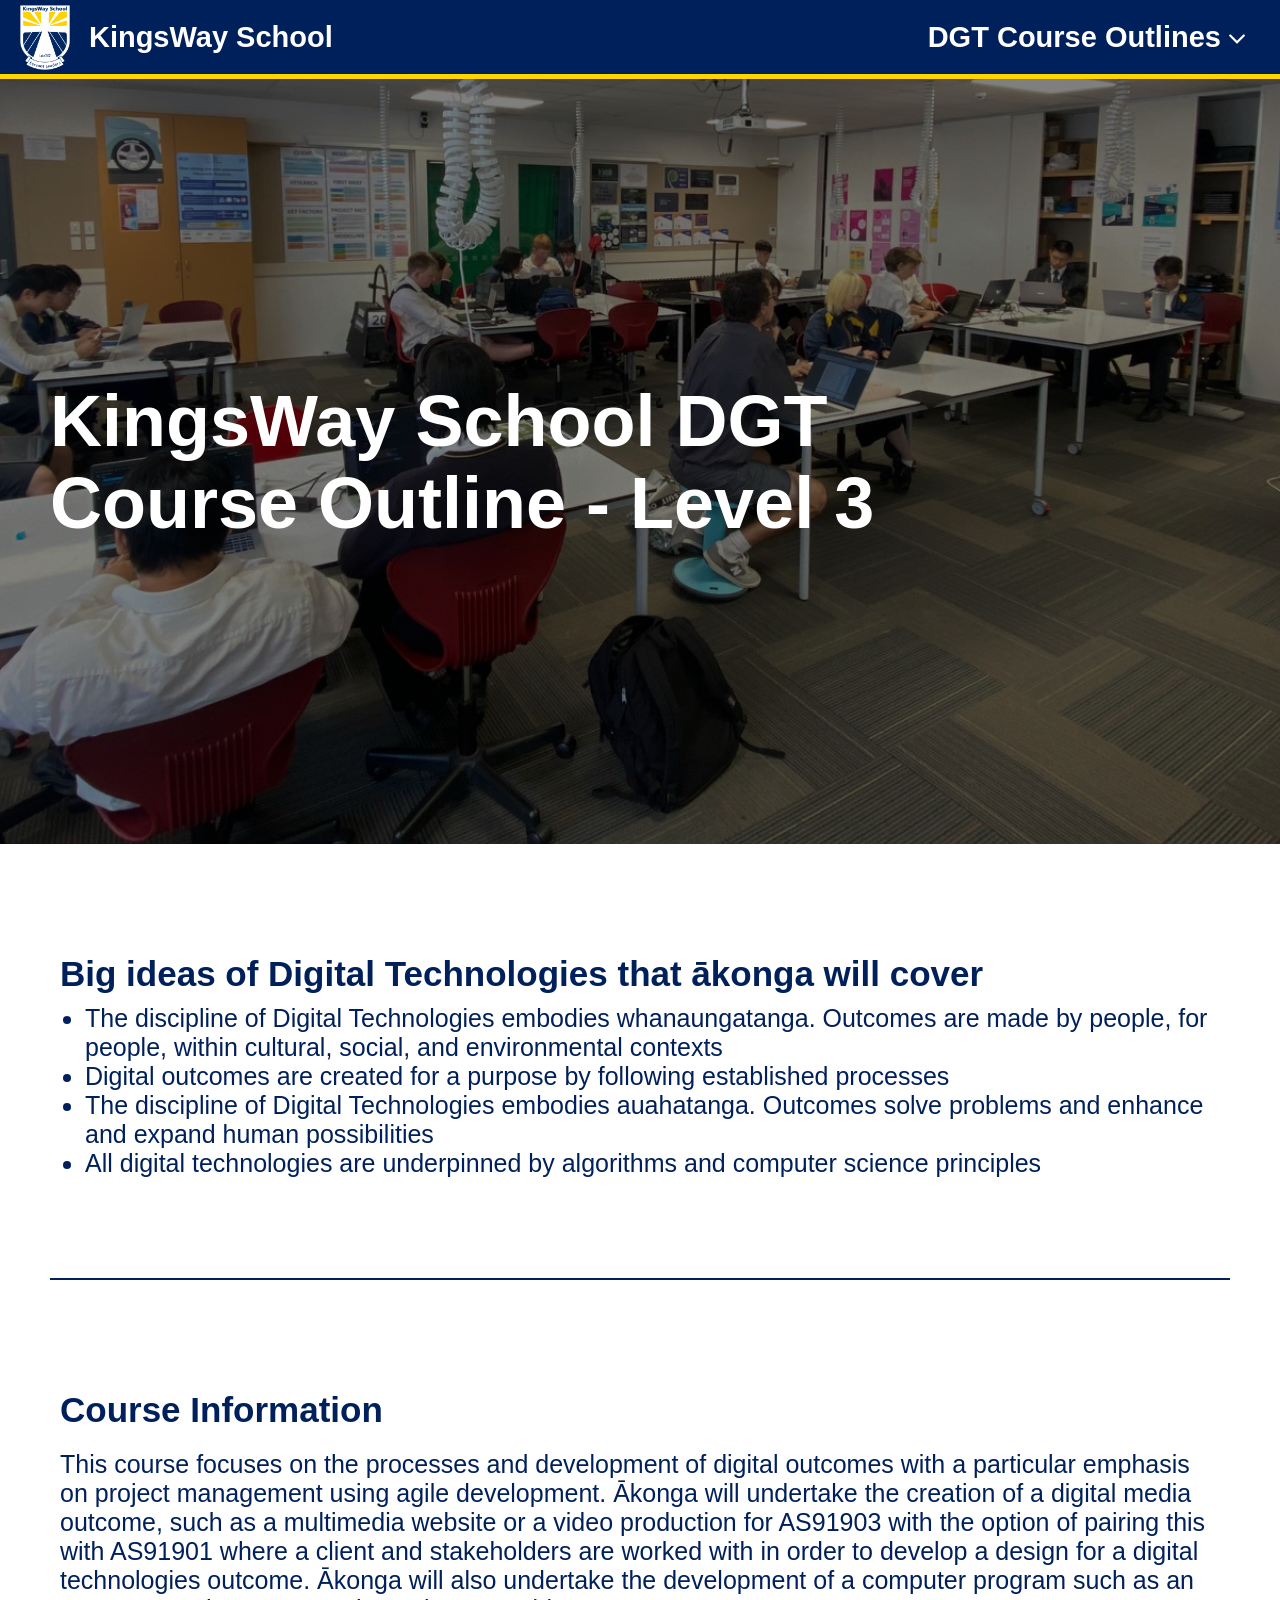
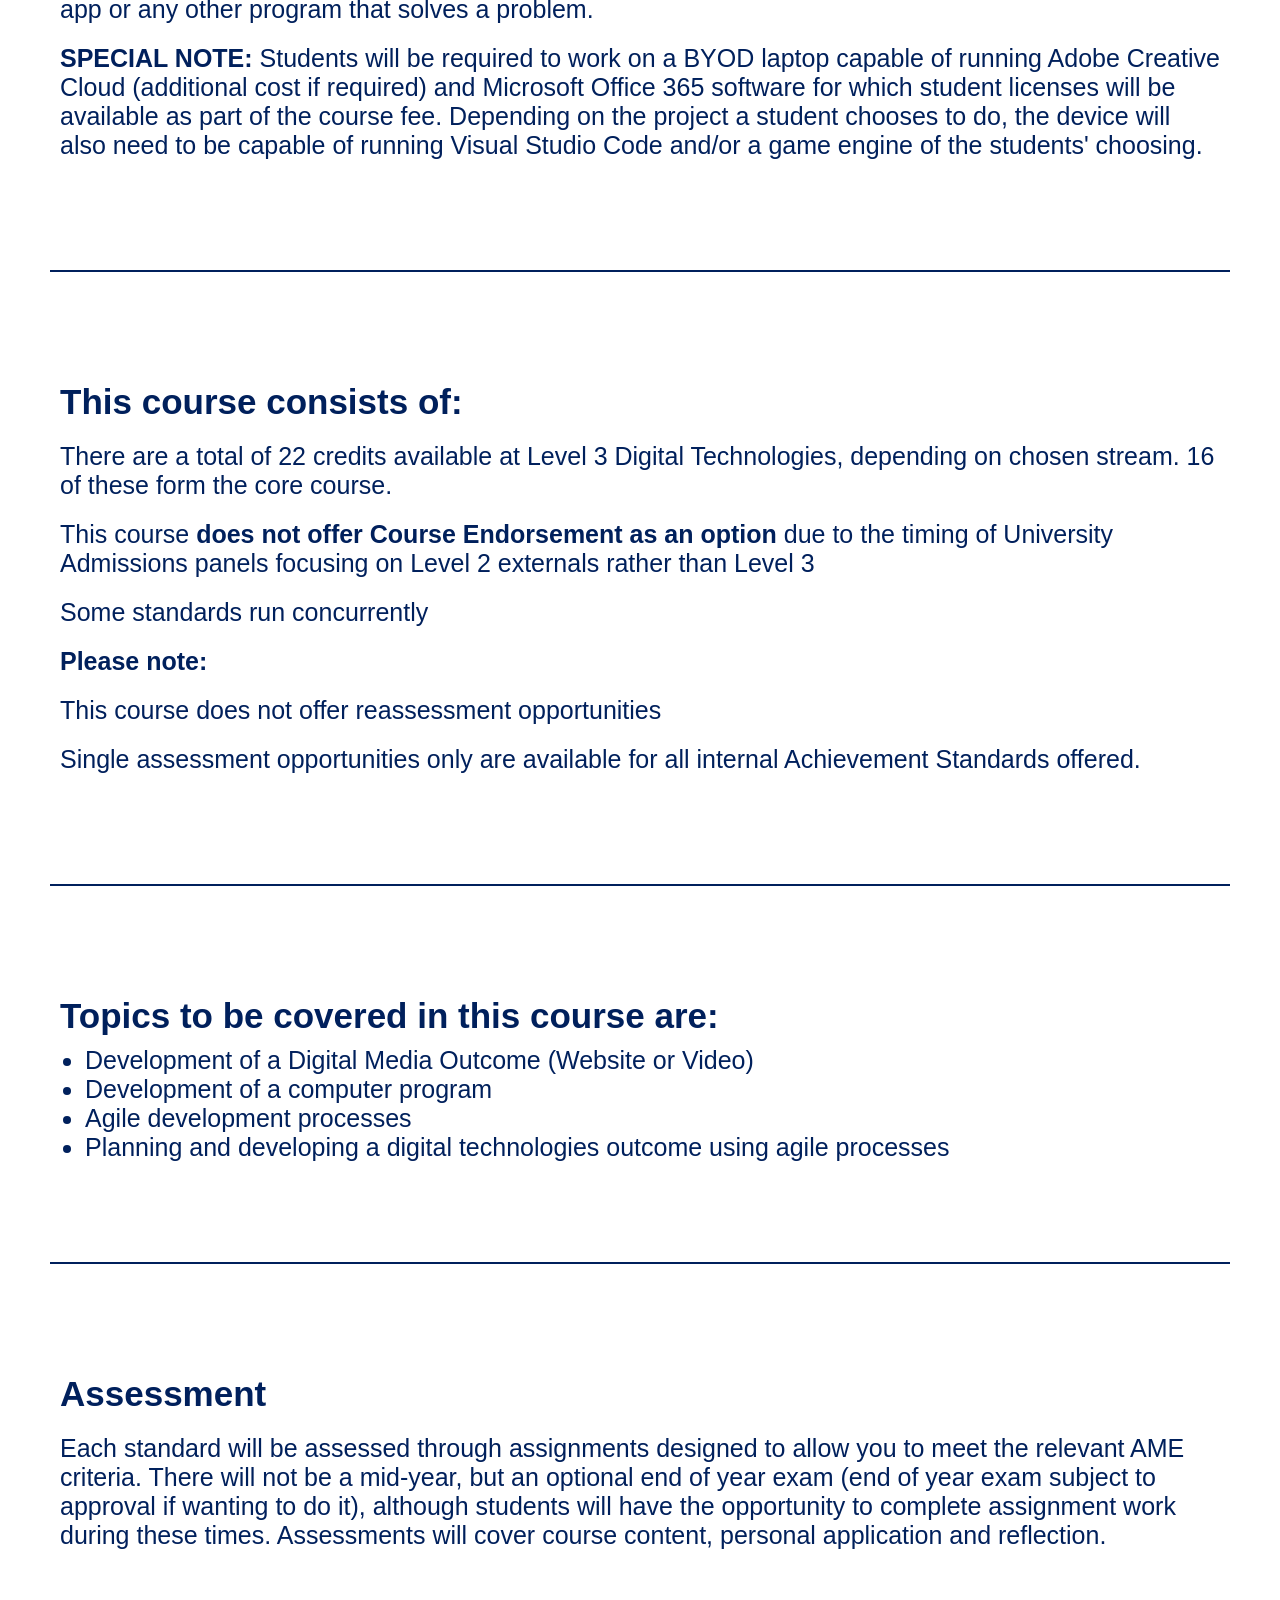
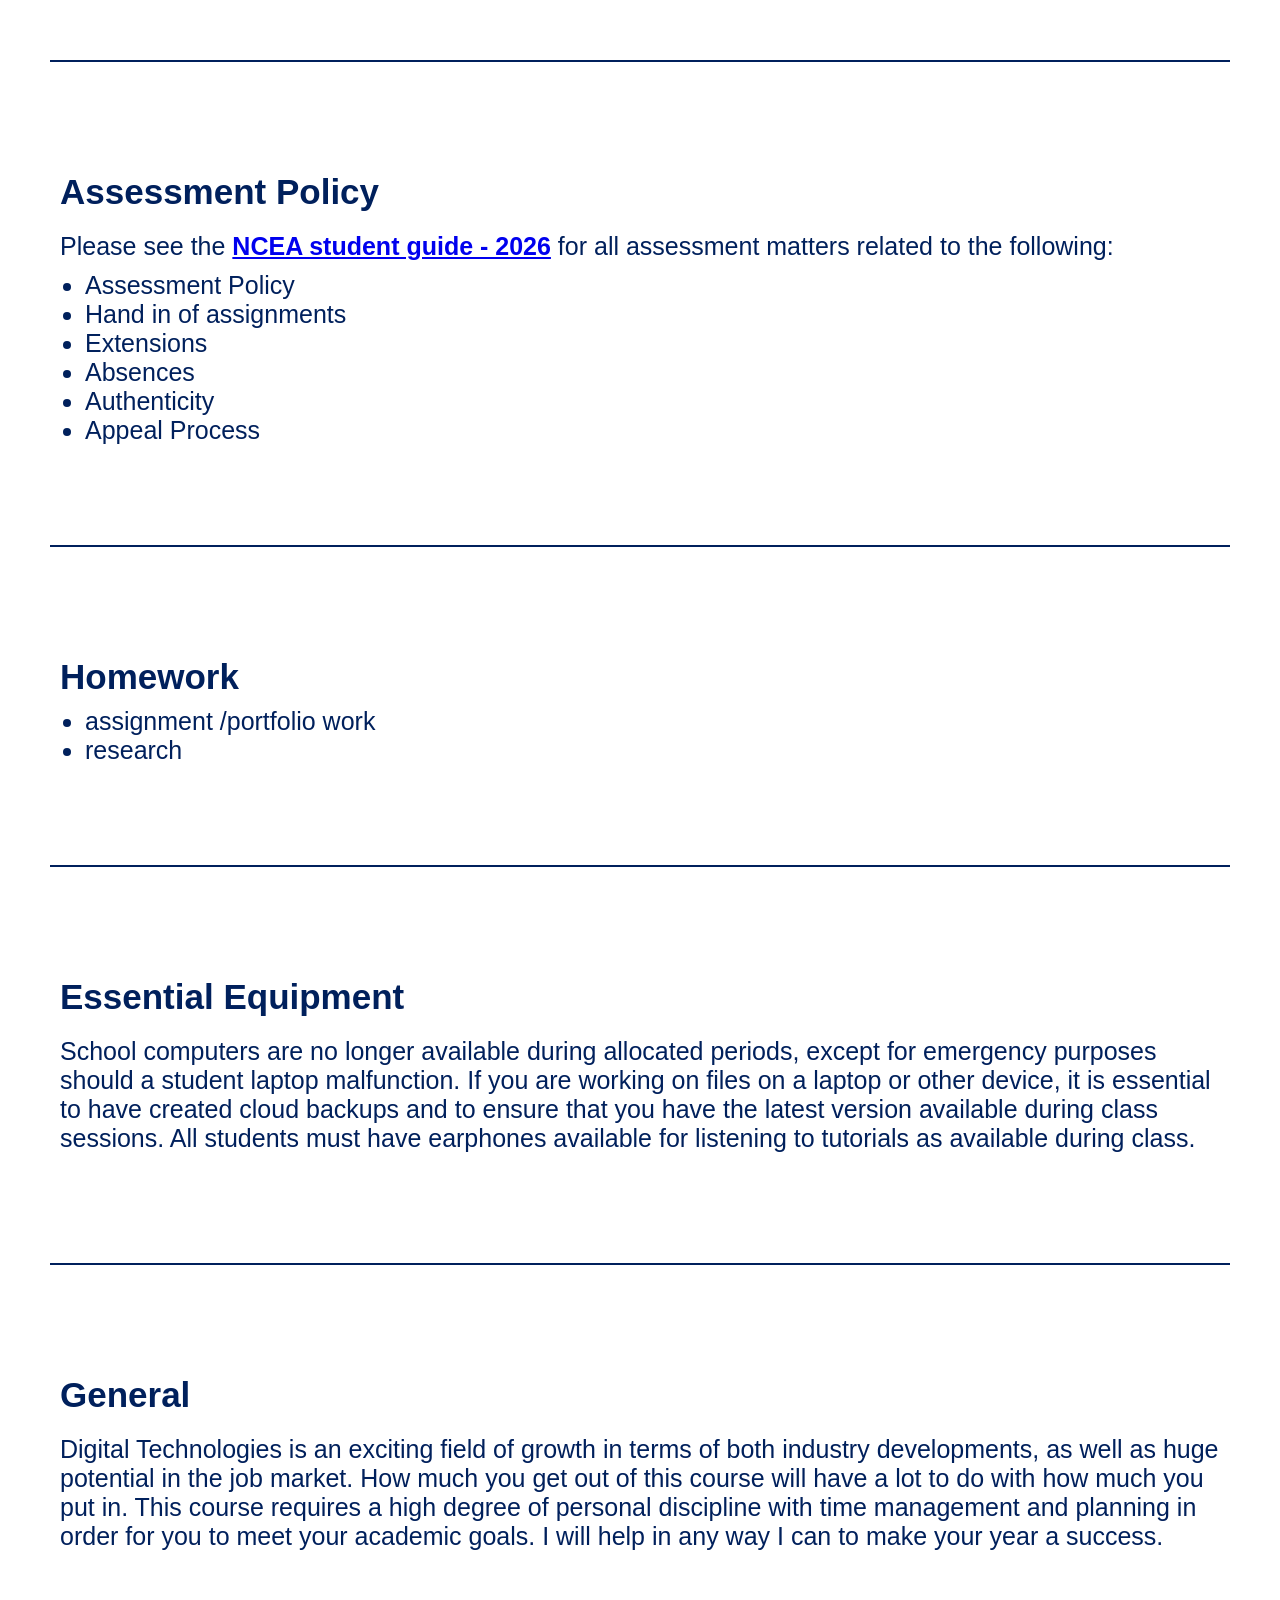
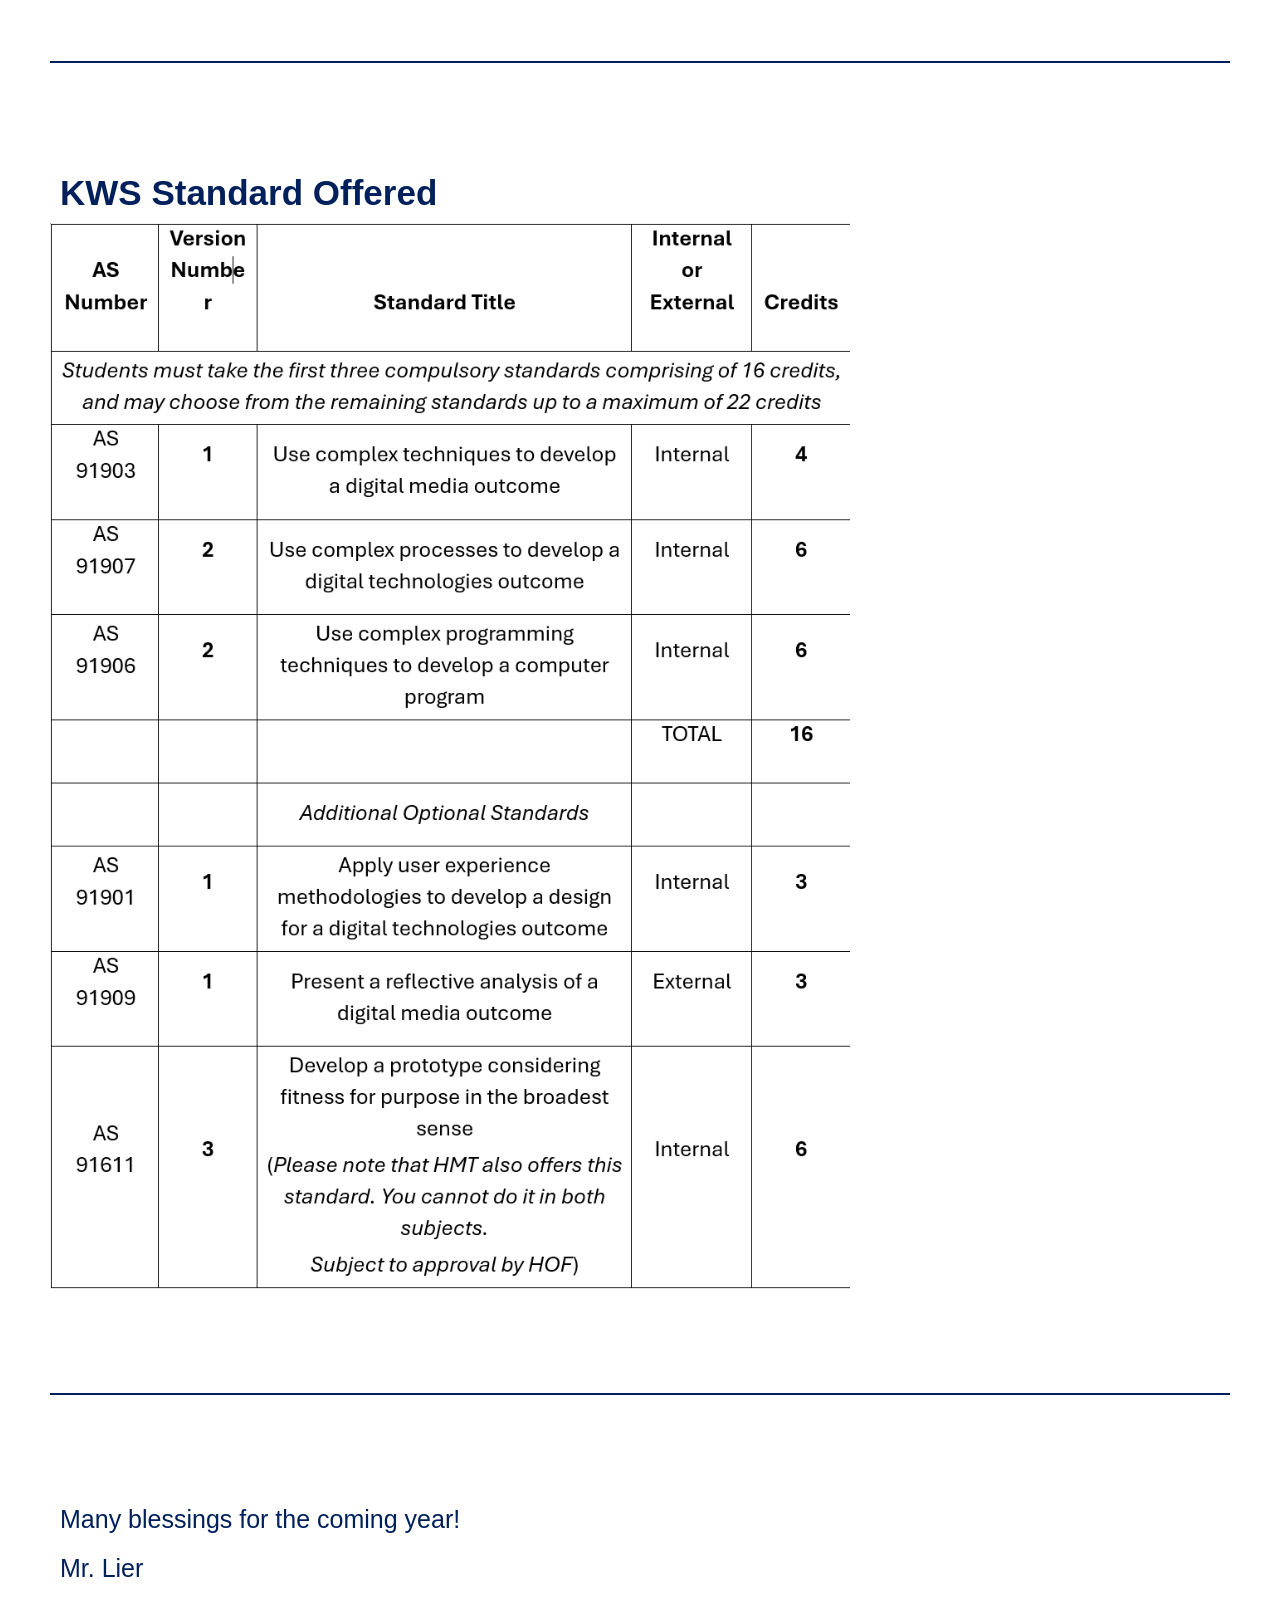
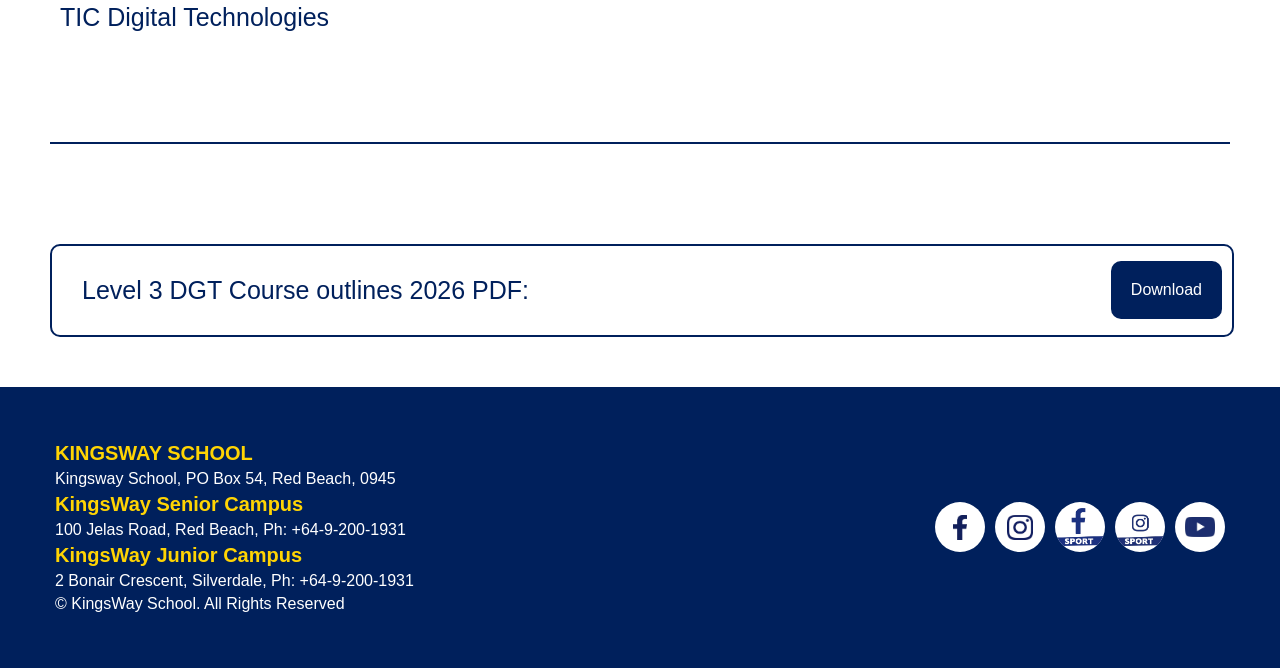
<file: Term 1 2026 DGT Website/dgt_course_outline_y13.html>
<!DOCTYPE html>
<html lang="en">
    <head>
        <!-- Links style to this page and sets descriptions, keyword and viewport.  -->
        <!-- Title sets what the viewer sees as the tab name -->
        <title> DGT Course Outline Level 3</title>
        <!-- Links this page to the style sheet -->
        <link href="styles/style.css" rel = "stylesheet">
        <!-- links the JavaScript -->
        <script src = "scripts/scripts.js" defer></script>

        <meta charset = "UTF-8">
        <meta name = "description" content = "This is a website that has the course outlines for L1, L2 and L3 DGT For students at KingsWay school">
        <meta name = "viewport" content = " width=device-width, initial-scale=1.0">
        <meta name = "keywords" content = "DGT, Course Outlines, KingsWay School">
            
    </head>  


    <body>
        <!-- div that puts a background around the title and the navbar -->
        <div class = "new_title_background">
            
            <!-- Nav Bar where all the links to other pages are -->
            <nav> 
                <!-- Container that holds the whole navbar -->
                <div class = "nav_bar">
                    <!-- Right ~50% of nav bar that holds that logo and "KingsWay School" Text. -->
                    <div class = "nav_logo_div">
                        <a class = "logo_link_img_a" href = "index.html"><img alt = "KingsWay School Logo" src="images/kingsway-school-logo.png" class = "logo_link_img"></a>
                        <a class = "nav_bar_text" href = "index.html">KingsWay School</a>
                    </div>
                    <!-- Left ~50% of navbar that holds the dropdown menu -->
                    <div class = "nav_link_div">
                        <!-- dropdown menu-->
                        <div class="dropdown" data-dropdown>
                            <!-- dropdown menu button (when clicked the dropdown menu will open)-->
                            <button class = "nav_bar_text" id = "dropdown_toggle_button" data-dropdown-button>DGT Course Outlines <img alt = "Drop down arrow" src="images/drop_down_arrow.svg" class = "drop_down_arrow"></button>
                            <!-- drop down menu content -->
                            <div class="dropdown_menu">
                                <a href = "dgt_course_outline_y11.html" class = "nav_bar_text drop_down_text">DGT Y11</a>
                                <a href = "dgt_course_outline_y12.html" class = "nav_bar_text drop_down_text">DGT L2</a>
                                <a href = "dgt_course_outline_y13.html" class = "nav_bar_text drop_down_text">DGT L3</a>
                            </div>
                        </div>
                    </div>
                </div>
            </nav>       

            <!-- title and its background -->
            <div class = "title">
                <div class = "behind_text">
                    <div class = "text_width_restrainer">
                        <h1>KingsWay School DGT Course Outline - Level 3</h1>
                    </div>
                </div>
            </div>

        </div>


        <!-- is the main imfomation in the website -->
        <div class = "page_info_div">


            <div>
                <h2>Big ideas of Digital Technologies that ākonga will cover</h2>

                <ul>
                    <li>The discipline of Digital Technologies embodies whanaungatanga. Outcomes are made by people, for people, within cultural, social, and environmental contexts</li>
                    <li>Digital outcomes are created for a purpose by following established processes</li>
                    <li>The discipline of Digital Technologies embodies auahatanga. Outcomes solve problems and enhance and expand human possibilities</li>
                    <li>All digital technologies are underpinned by algorithms and computer science principles</li>
                </ul>
            </div>


            <div>
                <h2>Course Information</h2>

                <p>This course focuses on the processes and development of digital outcomes with a particular emphasis on project management using agile development. Ākonga will undertake the creation of a digital media outcome, such as a multimedia website or a video production for AS91903 with the option of pairing this with AS91901 where a client and stakeholders are worked with in order to develop a design for a digital technologies outcome. Ākonga will also undertake the development of a computer program such as an app or any other program that solves a problem.</p>
            
                <p><span class = "bold">SPECIAL NOTE:</span> Students will be required to work on a BYOD laptop capable of running Adobe Creative Cloud (additional cost if required) and Microsoft Office 365 software for which student licenses will be available as part of the course fee. Depending on the project a student chooses to do, the device will also need to be capable of running Visual Studio Code and/or a game engine of the students' choosing.</p>
            </div>




            <div>
                <h2>This course consists of: </h2>
                <p>There are a total of 22 credits available at Level 3 Digital Technologies, depending on chosen stream. 16 of these form the core course.</p>
                <p>This course <span class = "bold">does not offer Course Endorsement as an option</span> due to the timing of University Admissions panels focusing on Level 2 externals rather than Level 3</p>
                <p>Some standards run concurrently</p>
                <p><span class = "bold">Please note:</span></p>
                <p>This course does not offer reassessment opportunities</p>
                <p>Single assessment opportunities only are available for all internal Achievement Standards offered.</p>
            </div>


            <div>
                <h2>Topics to be covered in this course are:</h2>
                <ul>

                    <li>Development of a Digital Media Outcome (Website or Video)</li>
                    <li>Development of a computer program</li>
                    <li>Agile development processes </li>
                    <li>Planning and developing a digital technologies outcome using agile processes</li>

                </ul>
            </div>



            <div>
                <h2>Assessment</h2>
                <p>Each standard will be assessed through assignments designed to allow you to meet the relevant AME criteria. There will not be a mid-year, but an optional end of year exam (end of year exam subject to approval if wanting to do it), although students will have the opportunity to complete assignment work during these times.  Assessments will cover course content, personal application and reflection.</p>
            </div>
            
            <div>
                <h2>Assessment Policy</h2>
                <p>Please see the <a href = "https://kingsway.school.nz/wp-content/uploads/2026/02/NCEA-Assessment-procedures-Student-Handbook-2026.pdf" target = "_blank"><span class = "bold">NCEA student guide - 2026</span></a> for all assessment matters related to the following:</p>
                <ul>

                    <li>Assessment Policy</li>
                    <li>Hand in of assignments</li>
                    <li>Extensions</li>
                    <li>Absences</li>
                    <li>Authenticity </li>
                    <li>Appeal Process</li>

                </ul>
            </div>


            <div>
                <h2>Homework</h2>

                <ul>

                    <li>assignment /portfolio work</li>
                    <li>research</li>

                </ul>
            </div>


            <div>
                <h2>Essential Equipment</h2>
                <p>School computers are no longer available during allocated periods, except for emergency purposes should a student laptop malfunction. If you are working on files on a laptop or other device, it is essential to have created cloud backups and to ensure that you have the latest version available during class sessions. All students must have earphones available for listening to tutorials as available during class. </p>
            </div>    
            

            <div>
                <h2>General</h2>
                <p>Digital Technologies is an exciting field of growth in terms of both industry developments, as well as huge potential in the job market.  How much you get out of this course will have a lot to do with how much you put in.  This course requires a high degree of personal discipline with time management and planning in order for you to meet your academic goals.  I will help in any way I can to make your year a success.</p>
            </div>

            <div>
                <h2>KWS Standard Offered</h2>
                <img class = "standards_offered" src="images/level_3_standards_offered.png" alt="Table of info about NCEA standard offered for level 3 students">
                
            </div>

            <div>
                <p>Many blessings for the coming year!</p>
                <p>Mr. Lier</p>
                <p>TIC Digital Technologies	</p>
            </div>

        </div>


        <div class = "download_div_margin">
            <div class = "download_div">
                <p class = "download_text">Level 3 DGT Course outlines 2026 PDF:</p>
                <a class = "download_link" href="documents/level-3-dgt-course-outline-2026.pdf" download>Download</a>
            </div>
        </div>



        <footer>
            <!-- give info about KingsWay school -->
            <div class = "footer_div">
                <div class = "footer_info_div"> 
                    <h3 class = "footer_text">KINGSWAY SCHOOL</h3>
                    <p class = "footer_text">Kingsway School, PO Box 54, Red Beach, 0945</p>
                    <h3 class = "footer_text">KingsWay Senior Campus</h3>
                    <p class = "footer_text">100 Jelas Road, Red Beach, Ph: +64-9-200-1931</p>
                    <h3 class = "footer_text">KingsWay Junior Campus</h3>
                    <p class = "footer_text">2 Bonair Crescent, Silverdale, Ph: +64-9-200-1931</p>
                    <p class = "footer_text">© KingsWay School. All Rights Reserved</p>
                </div>


                <!-- links all of KingsWay's other sites -->
                <div class = "footer_link_div">
                    <a href="https://www.facebook.com/kingsway.school.nz" target = "_blank" class = "footer_link">
                        <div class = "footer_link_content">
                            <img alt = "facebook logo" src = "images/facebook_f_no_background.png" class = "footer_link_img">
                        </div>
                    </a>
                    <a href="https://www.instagram.com/kingsway_school_nz/" target = "_blank" class = "footer_link">
                        <div class = "footer_link_content">
                            <img alt = "instagram Logo" src = "images/instagram_logo_no_background.png" class= "footer_link_img">
                        </div>
                    </a>
                    <a href="https://www.facebook.com/KingswaySchoolSport" target = "_blank" class = "footer_link">
                        <div class = "footer_link_content">
                            <img alt = "Facebook sports Logo" src = "images/facebook_sport_logo_no_background.png" class = "footer_link_img_large">
                        </div>
                    </a>
                    <a href="http://instagram.com/kingsway.sport/" target = "_blank" class = "footer_link">
                        <div class = "footer_link_content">
                            <img alt = "Instagram sports logo" src = "images/instagram_sport_logo.png" class = "footer_link_img_large">
                        </div>
                    </a>
                    <a href="https://www.youtube.com/channel/UCqCFdAfrhP3bWX5LSuPSF2A/featured?view_as=subscriber" target = "_blank" class = "footer_link">
                        <div class = "footer_link_content">
                            <img alt = "Youtube Logo" src = "images/youtube_logo.png" class = "footer_link_img_small">
                        </div>
                    </a>
                </div>
            </div>
        </footer>




    </body>
</html>
</file>
<file: Term 1 2026 DGT Website/styles/style.css>
/* ================= */
  /* Sets global default */
  /* ================= */
*{
  padding:0px;
  margin:0px;
}

html, body { 
  overflow-x: hidden; 
}

/* ======= */
/* Nav bar */
/* ======= */

/* Styles nav buttons */
button{
background-color:#00205C ;
border:none;
margin-right:20px;
}




/* Puts nav bar on top of everything else */
nav {
  position: relative;
  z-index: 10; 
  
}


/* Styles main div of the nav bar*/
/* makes the dropdown go to the right and the logo to the left */
.nav_bar{
  background-color: hsl(219, 100%, 18%);
  border-bottom:5px solid #FFD403;
  width:100%;
  display:flex;
  justify-content: space-between;
  flex-wrap: wrap;
}



/* verticaly center left side of nav bar*/
.nav_logo_div{
  display:flex;
  align-items: center;
}



/* verticaly center right side of nav bar*/
.nav_link_div{
  display: flex;
  align-items:center;
}


/* Styles text in nav bar */
.nav_bar_text{
  font-family:sans-serif;
  font-weight: 700;
  font-size:29px;
  color:white;
  text-decoration:none;
  cursor: pointer;
  padding: 15px;
  margin-left:4px;
  border-radius: 5px;
}

.nav_bar_text:hover{
  background-color: #1a366d;
}



/* Styles additional attributes dropdown text */
.drop_down_text{
  padding-right: 210px;
  display: block;
}


/* when dropdown text is hovered over it changes color */
.drop_down_text:hover{
  background-color: #1a366d;
  border-radius: 10px;
}

/* Styles the image in the nav bar*/
/* make cursor a pointer */
.logo_link_img_a{
  margin-left: 20px;
  cursor: pointer;
}


/* styles height of navbar image in navbar */
.logo_link_img{
  height: 65px;
  margin-top: 5px;
}

/* Sets the dropdown's position to relative*/
.dropdown{
  position: relative;
}

/* styles the dropdown menu  */
/* however makes it invisible.  */
/* styles how it will appear when unhidden*/  
.dropdown_menu{
  position:absolute;
  background-color: #00205C;
  opacity: 0;
  pointer-events:none;
  transform: translateY(-210px);
  transition: transform 150ms ease-in-out, opacity 150ms ease-in-out;
  margin-top:5px;
  z-index: -1;
  border-bottom-left-radius: 10px;
  border-bottom-right-radius: 10px; 
}

/* when dropdown gets the active class it will appear and slide in */
.dropdown.active .dropdown_menu{
  opacity: 1;
  transform: translateY(0px);
  pointer-events:auto;
  box-shadow: 5px 5px 10px -3px rgba(0, 0, 0, 1);
  
}




/* ========================== */
/* Title and Title background */
/* ========================== */




/* sets the background image and behaviors so that parallax scrolling will work */
.new_title_background{
  background: 
      url("../images/whole_dgt_class.jpg");

  background-size:cover;
  background-repeat: no-repeat;
  background-position: center 0px;
  background-attachment: fixed;
  will-change: background-position;
}

/* makes the title take up the whole vertical height of the screen no matter the size of it */
.title{
  height: 85vh;
  width:100%;
  display:flex;
  justify-content: start;
  align-items: center;
}


/* sets the size color and font of h1s */
h1 {
  font-size: 4.5em;
  color:white;  
  font-family:sans-serif;
  
}

/* sets a 50% transparent black layer behind text so that it is readable */
.behind_text{
  background: 
    linear-gradient(rgba(0, 0, 0, 0.5), rgba(0, 0, 0, 0.5));
  width: 100%;  
  height: 100%;
  display:flex;
  justify-content: start;
  align-items: center;
}


/* makes it so that the text in the title does not get larger than 850px */
.text_width_restrainer{
  max-width:900px;
  margin:0px 50px;
  
}


/* =========================== */
/* Introduction to the website */
/* =========================== */


/* sets the size and colour of the introduction */
.introduction{
  display:flex;
  background-color: #D3D3D3;
  justify-content: space-between;
  min-height: 450px;
}

/* centers the "welcome" and makes it only take 30% of the screen */
.welcome_div{
  display: flex;
  justify-content: center;
  align-items: center;
}
 


/* centers the explanation and sets width to 70%*/
.explanation_div{
  display: flex;
  justify-content: center;
  align-items: center;
}



/* sets how the paragraph text looks in the home page */
.main_page_body_text{
  font-size: 30px;
  color:#00205C;
  font-family:sans-serif;
  margin:0px 50px;
}


/* sets h2 text colour size and font. */
.welcome_text{
  font-size: 4em;
  color:white;
  font-family:sans-serif;
  color:#00205C;
  margin: 50px;
}



/* =============== */
/* Main page links */
/* =============== */


/* spaces the buttons properly */
.body_link_div{
  display: flex;
  justify-content: space-evenly;
  align-items: center;
  flex-wrap: wrap;
  row-gap: 50px;
  padding-top:200px;
  padding-bottom:200px;


}



/* sets the size of body_links */
/* makes the transition ease instead of instant */
.body_link_img_div{ 
  height: 500px;
  border-radius: 30px;
  transition: transform 0.3s ease, box-shadow 0.3s ease;
}
/* makes the images larger when you hover */
.body_link_img_div:hover{ 
  transform: scale(1.05);
  box-shadow: 0 15px 30px rgba(0,0,0,0.15)
}

/* goes behind the text so that you can read it easily */
/* formats the text so that it in columns */

.body_link_color_div{
  background: 
    linear-gradient(rgba(0, 0, 0, 0.5), rgba(0, 0, 0, 0.5));
  width:100%;
  height:100%;
  border-radius: 30px;
  display: flex;
  flex-direction: column;
  justify-content: center;
  align-items: center;
  gap: 7px;
}

/* sets background image for different buttons */
/* makes them cover which makes them fill the whole box with as much of the image visible as possible */
#year_11_body_link{
  background: 
    url("../images/students_helping_each_other.jpg");
  background-size:cover;
  background-position: center;
  width: 450px;
}

#year_12_body_link{
  background: 
    url("../images/teacher_helping_student.jpg");
  background-size:cover;
  background-position: center;
  width: 450px;

}

#year_13_body_link{
  background: 
    url("../images/student_in_blazer_working.jpg");
  background-size:cover;
  background-position: center;
  width: 450px;
}


/* sets the outline for the main links */
.body_link{
  border-radius: 30px;
  text-decoration: none;
  margin: 10px;
}


/* sets the texts in body link */
.body_link_text_large{
  font-size: 50px;
  color:white;
  font-family: sans-serif;
  padding: 0px 30px; 
  text-align: center;
}

.body_link_text_small{
  font-size: 30px;
  color:white;
  font-family: sans-serif;
  padding: 0px 30px; 
  text-align: center;
}

.body_link_text_tiny{
  margin-top: 30px;
  color:white;
  font-family: sans-serif;
  font-size: 15px;
  text-align: center;
}


/* ====== */
/* Footer */
/* ====== */



/* sets so that the footer displays the info on the left and the links on the right */
/* makes  */
.footer_div{
  display:flex;
  justify-content: space-between;
  align-items: center;
  flex-wrap: wrap;
  background-color:#00205C;
}


/* make there be room inbetween the top and bottom of the footer and the left side of the page */
.footer_info_div{
  margin-left: 50px;
  padding-top:50px;
  padding-bottom:50px;
  
}


/* centers and puts space between the links in the footer*/
.footer_link_div{
  display: flex;
  flex-wrap: wrap;
  align-items: center;
  justify-content: end;
  padding:50px;
}



/* styles the heading text in the footer */
h3.footer_text{
  color:#FFD403;
  font-size:20px;
  margin:5px;
   font-family:sans-serif ;
}

/* styles the p text in the footer */
p.footer_text{
  color:white;
  font-size:16px;
  font-family: sans-serif ;
  margin:5px;
}


/* styles how the links in the footer look.*/
.footer_link{
  display: inline-flex;
  justify-content: center;
  align-items: center;
  width: 50px; 
  height: 50px;
  margin: 5px;
  border-radius: 50%; /* make anchor itself circular */
  overflow: hidden;      /* clip clickable area to circle */
  background-color: white; /* white background moved here */
}
.footer_link_content{
  /* removed fixed size and margin to let parent anchor control dimensions */
  display: flex;
  justify-content: center;
  align-items: center;
  width: 100%;
  height: 100%;
}

/* when you hover over the link in the footer they turn a different color */
.footer_link_content:hover{
  background-color: #FFD403;
}

/* sets the height of normal images in the footer links */
.footer_link_img{
  height:25px;
  overflow: hidden;
}

/* some images have a banner that says sports they needed to be given a different height to make the banner go onto the edge of the circle */
.footer_link_img_large{
  height:38px;
  overflow: hidden;
}

/* the YouTube logo looked weird when its height was 25px so I made it 20px instead */
.footer_link_img_small{
  height:20px;
  overflow: hidden;
}


/* ============================== */
/* Other pages course online info */
/* ============================== */

/* sets all info in course outline for 3 pages */
.page_info_div{
  color:#00205C;
  padding:0px 50px 50px 50px;
  font-family: sans-serif;
}

/* give the padding, margin and text height to make the elements in page_info_div readable and sectioned*/
.page_info_div div{
  padding:100px 0px;
  border-bottom: 2px solid #00205C;
}

.page_info_div h2{
  font-size: 35px;
  padding:10px;
}

.page_info_div h2{
  font-size: 35px;
  padding:10px;
}

.page_info_div p{
  font-size: 35px;
  padding:10px;
}

.page_info_div h2{
  font-size: 35px;
  padding:10px;
}


.page_info_div p{
  font-size: 25px;
}

.page_info_div li{
  font-size: 25px;

}

.page_info_div ul{
  padding-left:35px;
}



/* makes important parts bold */
.bold{
  font-weight: bold;
}
/* =============== */
/* download button */
/* =============== */


/* Restricts the download div so that it doesn't touch the side */
.download_div_margin{
  margin: 50px;
}

/* sets the area where the download div goes and sets where the elements inside it go*/
.download_div{
  width:100%;
  border: 2px solid #00205C;
  border-radius: 10px;
  display: flex;
  justify-content: space-between;
  align-items: center;
  font-family: sans-serif;
}

/* set the size of the text and makes it more readable by giving it padding */
.download_text{
  padding: 30px;
  font-size: 25px;
  color:#00205C;
}


/* styles the actual  button that you click to download the pdf */
.download_link{
  margin: 10px;
  padding:20px;
  text-decoration: none;
  background-color: #00205C;
  border-radius: 10px;
  color:white;
}

/* sets the width of the image that show a table of the different standards offered */
/* makes it so that it doesn't get too large */
.standards_offered{
  width:800px;
}







/* when the screen becomes less than 1024px in width this makes the introduction change from having "welcome" on the left and text on the right to having text on the top and text underneath */
@media all and (max-width:1200px){
  .introduction{
    display: block;
  }
  .welcome_div{
    justify-content: start;
  }

  .main_page_body_text{
    margin:0px 50px 50px 50px;
  }



}

@media all and (max-width:900px){
  /* this previously had a width of 800px */
  /* under 900px there will be no more room for it so I set it to 100% so that it can take up the maximum space that it can */
  .standards_offered{
    width: 100%
  }

  /* reduces the amount of padding around the body links */
 .body_link_div {
    padding-top: 50px;
    padding-bottom: 50px;
  }

}



@media (max-width: 520px) {
  /* centers everything is that button div* and puts the button under the text/

  /* resizing the text so that it isn't so large when the screen is small */
  .download_text{
    font-size: 20px;
    text-align: center;
    padding:15px;
      
  }

  /* makes the download div content go under each other instead of beside each other*/
  .download_div{
    flex-wrap: wrap;
    justify-self: center;
    align-items: center;
  }

  /* makes the download button take up the whole bottom of the div */
  .download_link{
    width:90%;
    text-align: center;
  }

  .main_page_body_text{
    font-size: 25px;
  }
 

}


@media (max-width: 480px) {

    /* sets the size of the image to 100% instead of 450px for larger screens */
    .body_link_img_div {
      width: 100%;
    }

  

    /* makes margin 10% instead of 50px on the left and 0 on the right */
    /* this is done so there is padding on both sides and so that the padding looks more natural*/
    .footer_info_div {
      margin: 0% 10% 0% 10%;
    }


    /* makes the picture the size of the text in the link instead of 450px */
    /* this is done so that the picture doesn't overflow off the screen */
    #year_11_body_link {
      width: 100%;
    }

    #year_12_body_link {
      width: 100%;
    }

    #year_13_body_link {
      width: 100%;
    }

    /* changes the size of the h1 text so that the text doesn't overflow too soon */
    h1 {
      font-size: 60px;
    }

    
}


@media (max-width: 400px){

  /* centers them so that both sides overflow at the same time. also makes them overflow later */
  .footer_div{
    justify-content: center;
  }

  .behind_text{
    justify-content: center;
  }


  /* makes the welcome stay on screen for as long as possible */
  .welcome_div{
    justify-content: center;
  }

  .footer_link_div{
    padding-right: 10px;
    padding-left: 10px;
  }

}
</file>
